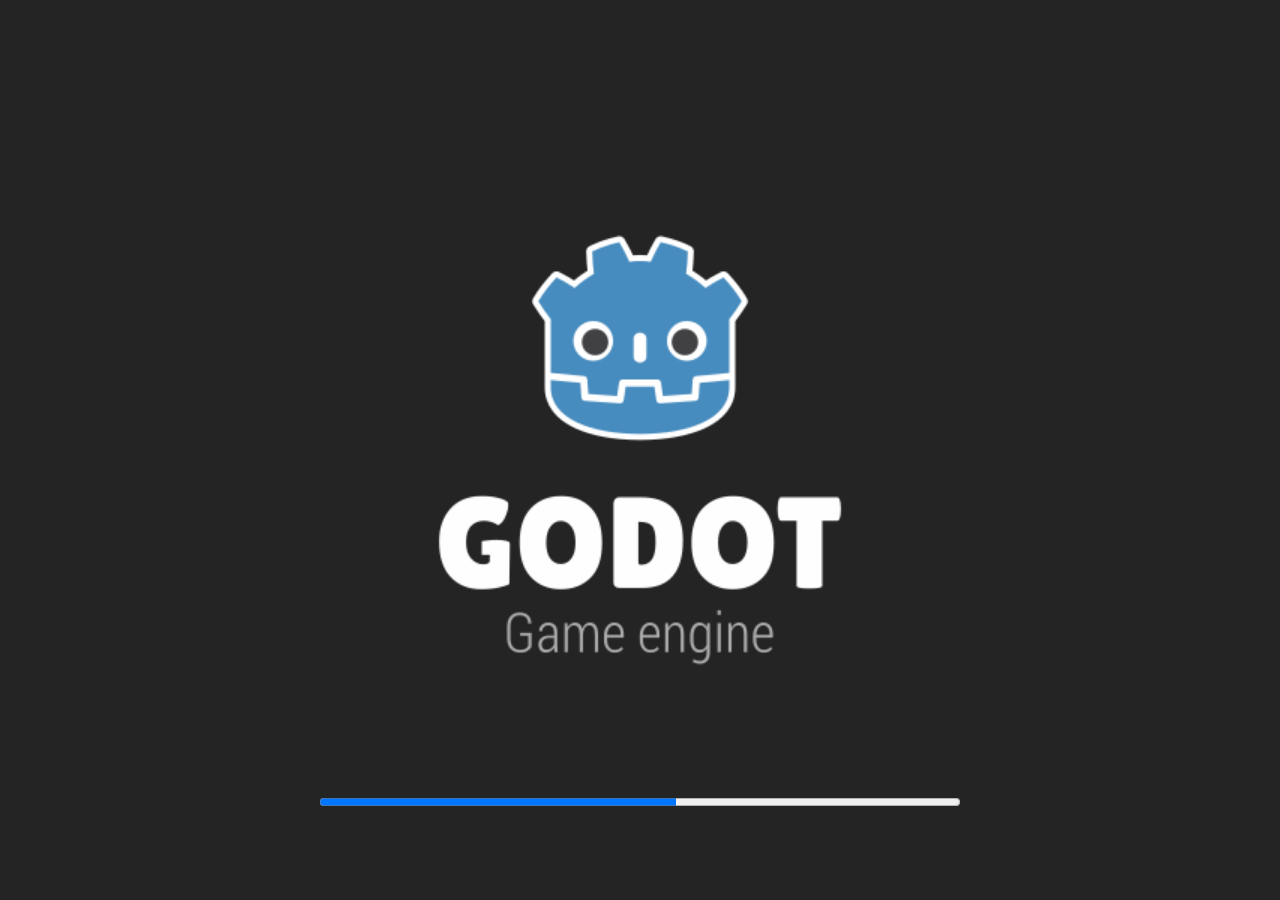
<file: g/index.html>
<!DOCTYPE html>
<html lang="en">
	<head>
		<meta charset="utf-8">
		<meta name="viewport" content="width=device-width, user-scalable=no, initial-scale=1.0">
		<title>Block Comprehension</title>
		<style>
html, body, #canvas {
	margin: 0;
	padding: 0;
	border: 0;
}

body {
	color: white;
	background-color: black;
	overflow: hidden;
	touch-action: none;
}

#canvas {
	display: block;
}

#canvas:focus {
	outline: none;
}

#status, #status-splash, #status-progress {
	position: absolute;
	left: 0;
	right: 0;
}

#status, #status-splash {
	top: 0;
	bottom: 0;
}

#status {
	background-color: #242424;
	display: flex;
	flex-direction: column;
	justify-content: center;
	align-items: center;
	visibility: hidden;
}

#status-splash {
	max-height: 100%;
	max-width: 100%;
	margin: auto;
}

#status-splash.show-image--false {
	display: none;
}

#status-splash.fullsize--true {
	height: 100%;
	width: 100%;
	object-fit: contain;
}

#status-splash.use-filter--false {
	image-rendering: pixelated;
}

#status-progress, #status-notice {
	display: none;
}

#status-progress {
	bottom: 10%;
	width: 50%;
	margin: 0 auto;
}

#status-notice {
	background-color: #5b3943;
	border-radius: 0.5rem;
	border: 1px solid #9b3943;
	color: #e0e0e0;
	font-family: 'Noto Sans', 'Droid Sans', Arial, sans-serif;
	line-height: 1.3;
	margin: 0 2rem;
	overflow: hidden;
	padding: 1rem;
	text-align: center;
	z-index: 1;
}
		</style>
		<link id="-gd-engine-icon" rel="icon" type="image/png" href="index.icon.png" />
<link rel="apple-touch-icon" href="index.apple-touch-icon.png"/>

	</head>
	<body>
		<canvas id="canvas">
			Your browser does not support the canvas tag.
		</canvas>

		<noscript>
			Your browser does not support JavaScript.
		</noscript>

		<div id="status">
			<img id="status-splash" class="show-image--true fullsize--true use-filter--true" src="index.png" alt="">
			<progress id="status-progress"></progress>
			<div id="status-notice"></div>
		</div>

		<script src="index.js"></script>
		<script>
const GODOT_CONFIG = {"args":[],"canvasResizePolicy":2,"ensureCrossOriginIsolationHeaders":true,"executable":"index","experimentalVK":false,"fileSizes":{"index.pck":2037728,"index.wasm":1625538},"focusCanvas":true,"gdextensionLibs":["block_comp.wasm"]};
const GODOT_THREADS_ENABLED = false;
const engine = new Engine(GODOT_CONFIG);

(function () {
	const statusOverlay = document.getElementById('status');
	const statusProgress = document.getElementById('status-progress');
	const statusNotice = document.getElementById('status-notice');

	let initializing = true;
	let statusMode = '';

	function setStatusMode(mode) {
		if (statusMode === mode || !initializing) {
			return;
		}
		if (mode === 'hidden') {
			statusOverlay.remove();
			initializing = false;
			return;
		}
		statusOverlay.style.visibility = 'visible';
		statusProgress.style.display = mode === 'progress' ? 'block' : 'none';
		statusNotice.style.display = mode === 'notice' ? 'block' : 'none';
		statusMode = mode;
	}

	function setStatusNotice(text) {
		while (statusNotice.lastChild) {
			statusNotice.removeChild(statusNotice.lastChild);
		}
		const lines = text.split('\n');
		lines.forEach((line) => {
			statusNotice.appendChild(document.createTextNode(line));
			statusNotice.appendChild(document.createElement('br'));
		});
	}

	function displayFailureNotice(err) {
		console.error(err);
		if (err instanceof Error) {
			setStatusNotice(err.message);
		} else if (typeof err === 'string') {
			setStatusNotice(err);
		} else {
			setStatusNotice('An unknown error occurred.');
		}
		setStatusMode('notice');
		initializing = false;
	}

	const missing = Engine.getMissingFeatures({
		threads: GODOT_THREADS_ENABLED,
	});

	if (missing.length !== 0) {
		if (GODOT_CONFIG['serviceWorker'] && GODOT_CONFIG['ensureCrossOriginIsolationHeaders'] && 'serviceWorker' in navigator) {
			let serviceWorkerRegistrationPromise;
			try {
				serviceWorkerRegistrationPromise = navigator.serviceWorker.getRegistration();
			} catch (err) {
				serviceWorkerRegistrationPromise = Promise.reject(new Error('Service worker registration failed.'));
			}
			// There's a chance that installing the service worker would fix the issue
			Promise.race([
				serviceWorkerRegistrationPromise.then((registration) => {
					if (registration != null) {
						return Promise.reject(new Error('Service worker already exists.'));
					}
					return registration;
				}).then(() => engine.installServiceWorker()),
				// For some reason, `getRegistration()` can stall
				new Promise((resolve) => {
					setTimeout(() => resolve(), 2000);
				}),
			]).then(() => {
				// Reload if there was no error.
				window.location.reload();
			}).catch((err) => {
				console.error('Error while registering service worker:', err);
			});
		} else {
			// Display the message as usual
			const missingMsg = 'Error\nThe following features required to run Godot projects on the Web are missing:\n';
			displayFailureNotice(missingMsg + missing.join('\n'));
		}
	} else {
		setStatusMode('progress');
		engine.startGame({
			'onProgress': function (current, total) {
				if (current > 0 && total > 0) {
					statusProgress.value = current;
					statusProgress.max = total;
				} else {
					statusProgress.removeAttribute('value');
					statusProgress.removeAttribute('max');
				}
			},
		}).then(() => {
			setStatusMode('hidden');
		}, displayFailureNotice);
	}
}());
		</script>
	</body>
</html>
</file>
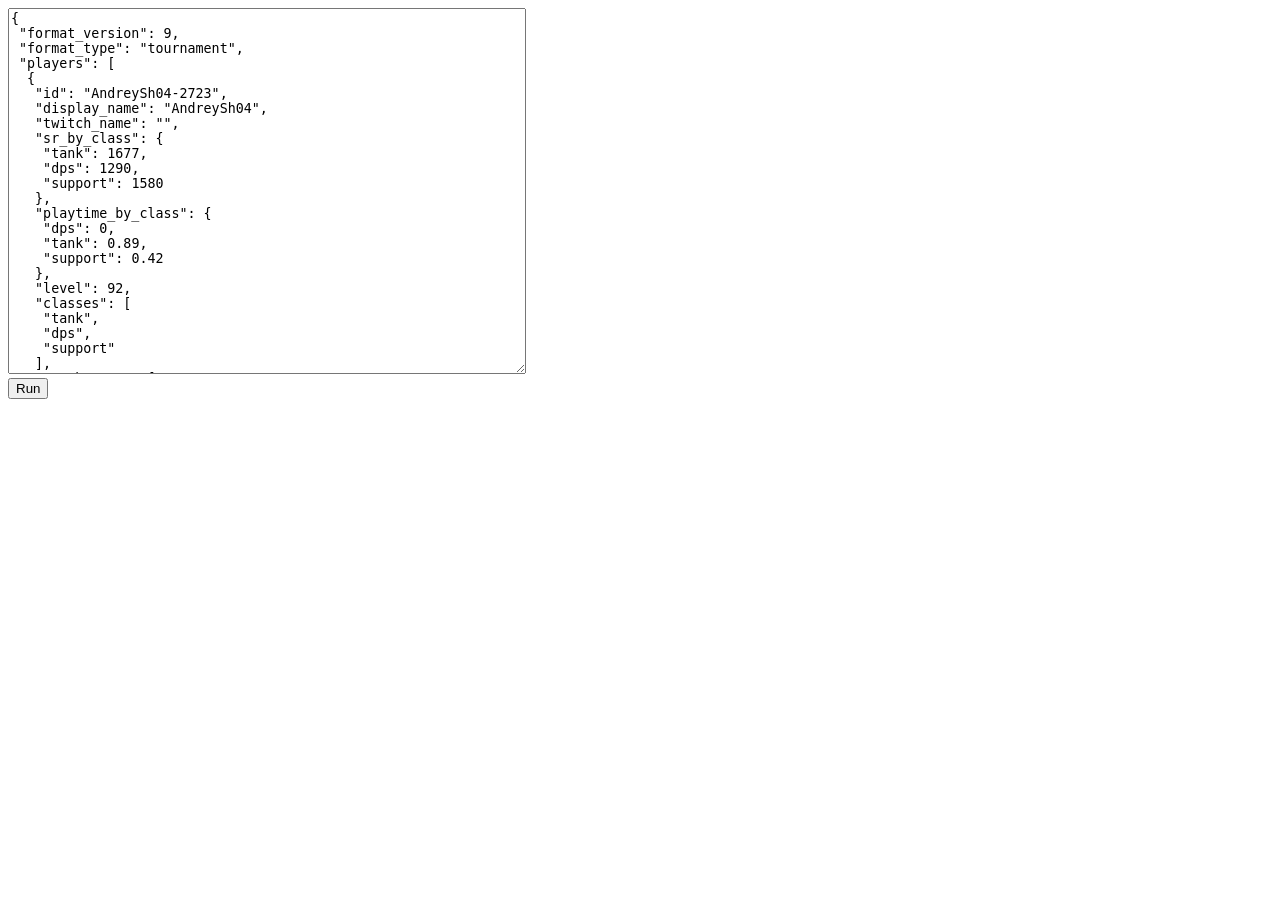
<file: ow/index.html>
<!doctype html>
<html lang="en">
<head>
    <meta charset="UTF-8">
    <meta http-equiv="X-UA-Compatible" content="ie=edge">
    <title>Balancer</title>
    <link rel="stylesheet" href="style.css"/>
</head>
<body>
<div><textarea style="width:40vw; height: 40vh" id="input">{
 "format_version": 9,
 "format_type": "tournament",
 "players": [
  {
   "id": "AndreySh04-2723",
   "display_name": "AndreySh04",
   "twitch_name": "",
   "sr_by_class": {
    "tank": 1677,
    "dps": 1290,
    "support": 1580
   },
   "playtime_by_class": {
    "dps": 0,
    "tank": 0.89,
    "support": 0.42
   },
   "level": 92,
   "classes": [
    "tank",
    "dps",
    "support"
   ],
   "top_heroes": [
    {
     "hero": "zarya",
     "playtime": 0.43
    },
    {
     "hero": "roadhog",
     "playtime": 0.21
    },
    {
     "hero": "mercy",
     "playtime": 0.18
    },
    {
     "hero": "ana",
     "playtime": 0.11
    }
   ],
   "last_updated": "2020-09-05T11:03:46.940Z",
   "captain": false,
   "private_profile": false,
   "order": 170,
   "se": true,
   "ce": true,
   "top_classes": []
  },
  {
   "id": "ZL0YW0LK-2133",
   "display_name": "ZL0YW0LK",
   "twitch_name": "",
   "sr_by_class": {
    "dps": 1711,
    "tank": 0,
    "support": 0
   },
   "playtime_by_class": {
    "tank": 0,
    "dps": 0,
    "support": 0
   },
   "level": 0,
   "classes": [
    "dps"
   ],
   "top_heroes": [],
   "last_updated": "1970-01-01T00:00:00.000Z",
   "captain": false,
   "private_profile": false,
   "order": 75,
   "se": true,
   "ce": true,
   "top_classes": []
  },
  {
   "id": "Djenteman-21217",
   "display_name": "Djenteman",
   "twitch_name": "",
   "sr_by_class": {
    "support": 1780,
    "tank": 1330,
    "dps": 0
   },
   "playtime_by_class": {
    "tank": 0,
    "dps": 0,
    "support": 0
   },
   "level": 0,
   "classes": [
    "support",
    "tank"
   ],
   "top_heroes": [],
   "last_updated": "1970-01-01T00:00:00.000Z",
   "captain": false,
   "private_profile": false,
   "order": 34,
   "se": true,
   "ce": true,
   "top_classes": []
  },
  {
   "id": "walkyrie-21825",
   "display_name": "walkyrie",
   "twitch_name": "",
   "sr_by_class": {
    "tank": 0,
    "dps": 0,
    "support": 1800
   },
   "playtime_by_class": {
    "tank": 0,
    "dps": 0,
    "support": 0
   },
   "level": 0,
   "classes": [
    "support"
   ],
   "top_heroes": [],
   "last_updated": "1970-01-01T00:00:00.000Z",
   "captain": false,
   "private_profile": false,
   "order": 115,
   "se": true,
   "ce": true,
   "top_classes": []
  },
  {
   "id": "Hendo-21647",
   "display_name": "Hendo",
   "twitch_name": "",
   "sr_by_class": {
    "support": 1860,
    "tank": 1999,
    "dps": 0
   },
   "playtime_by_class": {
    "dps": 6.97,
    "tank": 1.72,
    "support": 4.05
   },
   "level": 387,
   "classes": [
    "support",
    "tank"
   ],
   "top_heroes": [
    {
     "hero": "soldier76",
     "playtime": 3.57
    },
    {
     "hero": "reaper",
     "playtime": 1.55
    },
    {
     "hero": "moira",
     "playtime": 1.42
    },
    {
     "hero": "zenyatta",
     "playtime": 1.39
    }
   ],
   "last_updated": "2020-09-04T15:20:46.412Z",
   "captain": false,
   "private_profile": false,
   "order": 89,
   "se": true,
   "ce": true,
   "top_classes": []
  },
  {
   "id": "fyh-21892",
   "display_name": "fyh",
   "twitch_name": "",
   "sr_by_class": {
    "dps": 1890,
    "tank": 0,
    "support": 1760
   },
   "playtime_by_class": {
    "tank": 0,
    "dps": 0,
    "support": 0
   },
   "level": 0,
   "classes": [
    "dps",
    "support"
   ],
   "top_heroes": [],
   "last_updated": "1970-01-01T00:00:00.000Z",
   "captain": false,
   "private_profile": false,
   "order": 54,
   "se": true,
   "ce": true,
   "top_classes": []
  },
  {
   "id": "DPSMoira-2236",
   "display_name": "DPSMoira",
   "twitch_name": "",
   "sr_by_class": {
    "support": 1900,
    "tank": 2060,
    "dps": 0
   },
   "playtime_by_class": {
    "dps": 0.99,
    "tank": 0.93,
    "support": 1.05
   },
   "level": 88,
   "classes": [
    "support",
    "tank"
   ],
   "top_heroes": [
    {
     "hero": "ashe",
     "playtime": 0.42
    },
    {
     "hero": "ana",
     "playtime": 0.36
    },
    {
     "hero": "moira",
     "playtime": 0.32
    },
    {
     "hero": "zarya",
     "playtime": 0.31
    }
   ],
   "last_updated": "2020-09-04T22:35:15.702Z",
   "captain": false,
   "private_profile": false,
   "order": 133,
   "se": true,
   "ce": true,
   "top_classes": []
  },
  {
   "id": "qwerty-2509",
   "display_name": "qwerty",
   "twitch_name": "",
   "sr_by_class": {
    "dps": 1920,
    "tank": 2270,
    "support": 0
   },
   "playtime_by_class": {
    "dps": 4.95,
    "tank": 1.27,
    "support": 1.49
   },
   "level": 1088,
   "classes": [
    "dps",
    "tank"
   ],
   "top_heroes": [
    {
     "hero": "pharah",
     "playtime": 2.95
    },
    {
     "hero": "moira",
     "playtime": 1.47
    },
    {
     "hero": "orisa",
     "playtime": 0.72
    },
    {
     "hero": "bastion",
     "playtime": 0.72
    }
   ],
   "last_updated": "2020-09-03T13:54:33.501Z",
   "captain": false,
   "private_profile": false,
   "order": 27,
   "se": true,
   "ce": true,
   "top_classes": []
  },
  {
   "id": "eXEvi-2589",
   "display_name": "eXEvi",
   "twitch_name": "",
   "sr_by_class": {
    "support": 1940,
    "tank": 0,
    "dps": 0
   },
   "playtime_by_class": {
    "dps": 12.31,
    "tank": 4.87,
    "support": 5.71
   },
   "level": 310,
   "classes": [
    "support"
   ],
   "top_heroes": [
    {
     "hero": "moira",
     "playtime": 3.1
    },
    {
     "hero": "torbjorn",
     "playtime": 2.61
    },
    {
     "hero": "ashe",
     "playtime": 2.41
    },
    {
     "hero": "zarya",
     "playtime": 1.86
    }
   ],
   "last_updated": "2020-09-03T14:15:56.441Z",
   "captain": false,
   "private_profile": false,
   "order": 31,
   "se": true,
   "ce": true,
   "top_classes": []
  },
  {
   "id": "MrSpase-21321",
   "display_name": "MrSpase",
   "twitch_name": "",
   "sr_by_class": {
    "dps": 1970,
    "tank": 1950,
    "support": 2070
   },
   "playtime_by_class": {
    "dps": 4.37,
    "tank": 1.66,
    "support": 1.49
   },
   "level": 200,
   "classes": [
    "dps",
    "tank",
    "support"
   ],
   "top_heroes": [
    {
     "hero": "genji",
     "playtime": 1.22
    },
    {
     "hero": "ashe",
     "playtime": 0.59
    },
    {
     "hero": "ana",
     "playtime": 0.59
    },
    {
     "hero": "mccree",
     "playtime": 0.56
    }
   ],
   "last_updated": "2020-09-04T14:42:19.023Z",
   "captain": false,
   "private_profile": false,
   "order": 78,
   "se": true,
   "ce": true,
   "top_classes": []
  },
  {
   "id": "alicelynx-21445",
   "display_name": "alicelynx",
   "twitch_name": "",
   "sr_by_class": {
    "tank": 0,
    "dps": 0,
    "support": 1978
   },
   "playtime_by_class": {
    "dps": 2.37,
    "tank": 1.31,
    "support": 33.78
   },
   "level": 1320,
   "classes": [
    "support"
   ],
   "top_heroes": [
    {
     "hero": "ana",
     "playtime": 18.75
    },
    {
     "hero": "baptiste",
     "playtime": 5.48
    },
    {
     "hero": "mercy",
     "playtime": 3.03
    },
    {
     "hero": "zenyatta",
     "playtime": 2.66
    }
   ],
   "last_updated": "2020-09-04T23:12:15.223Z",
   "captain": false,
   "private_profile": false,
   "order": 152,
   "se": true,
   "ce": true,
   "top_classes": []
  },
  {
   "id": "lilamurasaki-2783",
   "display_name": "lilamurasaki",
   "twitch_name": "",
   "sr_by_class": {
    "support": 2021,
    "tank": 0,
    "dps": 0
   },
   "playtime_by_class": {
    "dps": 0,
    "tank": 0,
    "support": 0.56
   },
   "level": 65,
   "classes": [
    "support"
   ],
   "top_heroes": [
    {
     "hero": "ana",
     "playtime": 0.26
    },
    {
     "hero": "zenyatta",
     "playtime": 0.18
    },
    {
     "hero": "moira",
     "playtime": 0.12
    }
   ],
   "last_updated": "2020-09-04T13:48:45.515Z",
   "captain": false,
   "private_profile": false,
   "order": 62,
   "se": true,
   "ce": true,
   "top_classes": []
  },
  {
   "id": "Arawilds-2795",
   "display_name": "Arawilds",
   "twitch_name": "",
   "sr_by_class": {
    "tank": 2045,
    "support": 2030,
    "dps": 0
   },
   "playtime_by_class": {
    "dps": 0,
    "tank": 11.7,
    "support": 7.2
   },
   "level": 366,
   "classes": [
    "tank",
    "support"
   ],
   "top_heroes": [
    {
     "hero": "zarya",
     "playtime": 10.12
    },
    {
     "hero": "mercy",
     "playtime": 4.44
    },
    {
     "hero": "moira",
     "playtime": 2.5
    },
    {
     "hero": "reinhardt",
     "playtime": 1.24
    }
   ],
   "last_updated": "2020-09-04T15:32:07.738Z",
   "captain": false,
   "private_profile": false,
   "order": 94,
   "se": true,
   "ce": true,
   "top_classes": []
  },
  {
   "id": "eug-2513",
   "display_name": "eug",
   "twitch_name": "",
   "sr_by_class": {
    "support": 2050,
    "tank": 2502,
    "dps": 0
   },
   "playtime_by_class": {
    "dps": 5.12,
    "tank": 6.84,
    "support": 28.72
   },
   "level": 710,
   "classes": [
    "tank",
    "support"
   ],
   "top_heroes": [
    {
     "hero": "ana",
     "playtime": 20.66
    }
   ],
   "last_updated": "2020-09-04T20:06:44.382Z",
   "captain": false,
   "private_profile": false,
   "order": 111,
   "se": true,
   "ce": true,
   "top_classes": []
  },
  {
   "id": "ataringa-21441",
   "display_name": "ataringa",
   "twitch_name": "",
   "sr_by_class": {
    "support": 2088,
    "tank": 0,
    "dps": 0
   },
   "playtime_by_class": {
    "dps": 0,
    "tank": 0,
    "support": 0.97
   },
   "level": 1119,
   "classes": [
    "support"
   ],
   "top_heroes": [
    {
     "hero": "lucio",
     "playtime": 0.48
    },
    {
     "hero": "ana",
     "playtime": 0.29
    },
    {
     "hero": "mercy",
     "playtime": 0.16
    }
   ],
   "last_updated": "2020-09-04T22:52:18.988Z",
   "captain": false,
   "private_profile": false,
   "order": 140,
   "se": true,
   "ce": true,
   "top_classes": []
  },
  {
   "id": "Епшик-2736",
   "display_name": "Епшик",
   "twitch_name": "",
   "sr_by_class": {
    "tank": 2100,
    "dps": 1750,
    "support": 0
   },
   "playtime_by_class": {
    "dps": 10.9,
    "tank": 48.78,
    "support": 1.52
   },
   "level": 850,
   "classes": [
    "tank",
    "dps"
   ],
   "top_heroes": [
    {
     "hero": "reinhardt",
     "playtime": 20.1
    },
    {
     "hero": "zarya",
     "playtime": 13.42
    },
    {
     "hero": "orisa",
     "playtime": 5.36
    },
    {
     "hero": "winston",
     "playtime": 4.96
    }
   ],
   "last_updated": "2020-09-03T12:28:47.049Z",
   "captain": false,
   "private_profile": false,
   "order": 14,
   "se": true,
   "ce": true,
   "top_classes": []
  },
  {
   "id": "Furimdar-21302",
   "display_name": "Furimdar",
   "twitch_name": "",
   "sr_by_class": {
    "tank": 2144,
    "dps": 0,
    "support": 0
   },
   "playtime_by_class": {
    "dps": 0,
    "tank": 0.44,
    "support": 0
   },
   "level": 421,
   "classes": [
    "tank"
   ],
   "top_heroes": [
    {
     "hero": "zarya",
     "playtime": 0.23
    },
    {
     "hero": "roadhog",
     "playtime": 0.16
    },
    {
     "hero": "dva",
     "playtime": 0.05
    }
   ],
   "last_updated": "2020-09-04T22:46:09.507Z",
   "captain": false,
   "private_profile": false,
   "order": 139,
   "se": true,
   "ce": true,
   "top_classes": []
  },
  {
   "id": "SwitchOFF-21566",
   "display_name": "SwitchOFF",
   "twitch_name": "",
   "sr_by_class": {
    "support": 2160,
    "tank": 2250,
    "dps": 0
   },
   "playtime_by_class": {
    "dps": 0,
    "tank": 1.15,
    "support": 1.02
   },
   "level": 911,
   "classes": [
    "support",
    "tank"
   ],
   "top_heroes": [
    {
     "hero": "zarya",
     "playtime": 0.81
    },
    {
     "hero": "ana",
     "playtime": 0.57
    },
    {
     "hero": "lucio",
     "playtime": 0.2
    },
    {
     "hero": "zenyatta",
     "playtime": 0.16
    }
   ],
   "last_updated": "2020-09-04T15:13:14.533Z",
   "captain": false,
   "private_profile": false,
   "order": 87,
   "se": true,
   "ce": true,
   "top_classes": []
  },
  {
   "id": "B1ackMamba-2430",
   "display_name": "B1ackMamba",
   "twitch_name": "",
   "sr_by_class": {
    "tank": 0,
    "dps": 0,
    "support": 2200
   },
   "playtime_by_class": {
    "dps": 0.26,
    "tank": 0,
    "support": 0
   },
   "level": 1059,
   "classes": [
    "support"
   ],
   "top_heroes": [
    {
     "hero": "ashe",
     "playtime": 0.26
    }
   ],
   "last_updated": "2020-09-04T23:26:38.237Z",
   "captain": false,
   "private_profile": false,
   "order": 159,
   "se": true,
   "ce": true,
   "top_classes": []
  },
  {
   "id": "IsMyLovE-2724",
   "display_name": "IsMyLovE",
   "twitch_name": "",
   "sr_by_class": {
    "tank": 2222,
    "dps": 0,
    "support": 0
   },
   "playtime_by_class": {
    "dps": 0,
    "tank": 0.81,
    "support": 1.21
   },
   "level": 1363,
   "classes": [
    "tank"
   ],
   "top_heroes": [
    {
     "hero": "mercy",
     "playtime": 0.85
    },
    {
     "hero": "zarya",
     "playtime": 0.81
    },
    {
     "hero": "moira",
     "playtime": 0.24
    },
    {
     "hero": "zenyatta",
     "playtime": 0.1
    }
   ],
   "last_updated": "2020-09-04T20:43:14.641Z",
   "captain": false,
   "private_profile": false,
   "order": 117,
   "se": true,
   "ce": true,
   "top_classes": []
  },
  {
   "id": "Medic-21553",
   "display_name": "Medic",
   "twitch_name": "",
   "sr_by_class": {
    "dps": 2250,
    "tank": 2300,
    "support": 0
   },
   "playtime_by_class": {
    "dps": 1.3,
    "tank": 1.35,
    "support": 1.16
   },
   "level": 916,
   "classes": [
    "dps",
    "tank"
   ],
   "top_heroes": [
    {
     "hero": "zarya",
     "playtime": 0.83
    },
    {
     "hero": "doomfist",
     "playtime": 0.57
    },
    {
     "hero": "pharah",
     "playtime": 0.53
    },
    {
     "hero": "baptiste",
     "playtime": 0.38
    }
   ],
   "last_updated": "2020-09-04T22:44:38.633Z",
   "captain": false,
   "private_profile": false,
   "order": 138,
   "se": true,
   "ce": true,
   "top_classes": []
  },
  {
   "id": "ALVAREZ-2349",
   "display_name": "ALVAREZ",
   "twitch_name": "",
   "sr_by_class": {
    "tank": 2255,
    "dps": 0,
    "support": 0
   },
   "playtime_by_class": {
    "dps": 11.56,
    "tank": 11.68,
    "support": 0
   },
   "level": 1022,
   "classes": [
    "tank"
   ],
   "top_heroes": [
    {
     "hero": "roadhog",
     "playtime": 4.28
    },
    {
     "hero": "zarya",
     "playtime": 4.19
    },
    {
     "hero": "soldier76",
     "playtime": 3.98
    },
    {
     "hero": "hanzo",
     "playtime": 3.51
    }
   ],
   "last_updated": "2020-09-04T13:46:33.276Z",
   "captain": false,
   "private_profile": false,
   "order": 61,
   "se": true,
   "ce": true,
   "top_classes": []
  },
  {
   "id": "Dikerik-2659",
   "display_name": "Dikerik",
   "twitch_name": "",
   "sr_by_class": {
    "tank": 2279,
    "dps": 0,
    "support": 0
   },
   "playtime_by_class": {
    "dps": 0,
    "tank": 1.18,
    "support": 0
   },
   "level": 1727,
   "classes": [
    "tank"
   ],
   "top_heroes": [
    {
     "hero": "roadhog",
     "playtime": 1.14
    }
   ],
   "last_updated": "2020-09-04T21:55:39.830Z",
   "captain": false,
   "private_profile": false,
   "order": 123,
   "se": true,
   "ce": true,
   "top_classes": []
  },
  {
   "id": "AnnaDit-2617",
   "display_name": "AnnaDit",
   "twitch_name": "",
   "sr_by_class": {
    "tank": 2300,
    "dps": 2150,
    "support": 2000
   },
   "playtime_by_class": {
    "tank": 0,
    "dps": 0,
    "support": 0
   },
   "level": 0,
   "classes": [
    "tank",
    "dps",
    "support"
   ],
   "top_heroes": [],
   "last_updated": "1970-01-01T00:00:00.000Z",
   "captain": false,
   "private_profile": false,
   "order": 28,
   "se": true,
   "ce": true,
   "top_classes": []
  },
  {
   "id": "KerelStorm-2382",
   "display_name": "KerelStorm",
   "twitch_name": "",
   "sr_by_class": {
    "tank": 2300,
    "dps": 2150,
    "support": 0
   },
   "playtime_by_class": {
    "dps": 5.09,
    "tank": 1.32,
    "support": 1.9
   },
   "level": 877,
   "classes": [
    "tank",
    "dps"
   ],
   "top_heroes": [
    {
     "hero": "ashe",
     "playtime": 1.53
    },
    {
     "hero": "pharah",
     "playtime": 1.09
    },
    {
     "hero": "ana",
     "playtime": 0.84
    },
    {
     "hero": "sombra",
     "playtime": 0.53
    }
   ],
   "last_updated": "2020-09-04T15:48:59.273Z",
   "captain": false,
   "private_profile": false,
   "order": 97,
   "se": true,
   "ce": true,
   "top_classes": []
  },
  {
   "id": "Snofa-21982",
   "display_name": "Snofa",
   "twitch_name": "",
   "sr_by_class": {
    "support": 2300,
    "tank": 2400,
    "dps": 2420
   },
   "playtime_by_class": {
    "dps": 0,
    "tank": 0.64,
    "support": 0.25
   },
   "level": 1118,
   "classes": [
    "support",
    "tank",
    "dps"
   ],
   "top_heroes": [
    {
     "hero": "ana",
     "playtime": 0.21
    },
    {
     "hero": "roadhog",
     "playtime": 0.21
    },
    {
     "hero": "zarya",
     "playtime": 0.19
    },
    {
     "hero": "reinhardt",
     "playtime": 0.18
    }
   ],
   "last_updated": "2020-09-05T11:32:45.015Z",
   "captain": false,
   "private_profile": false,
   "order": 175,
   "se": true,
   "ce": true,
   "top_classes": []
  },
  {
   "id": "Aenyeweddien-21419",
   "display_name": "Aenyeweddien",
   "twitch_name": "",
   "sr_by_class": {
    "tank": 0,
    "dps": 2344,
    "support": 0
   },
   "playtime_by_class": {
    "tank": 0,
    "dps": 0,
    "support": 0
   },
   "level": 0,
   "classes": [
    "dps"
   ],
   "top_heroes": [],
   "last_updated": "1970-01-01T00:00:00.000Z",
   "captain": false,
   "private_profile": false,
   "order": 119,
   "se": true,
   "ce": true,
   "top_classes": []
  },
  {
   "id": "lemonylight7-2785",
   "display_name": "lemonylight7",
   "twitch_name": "",
   "sr_by_class": {
    "support": 2350,
    "tank": 2160,
    "dps": 0
   },
   "playtime_by_class": {
    "dps": 15.11,
    "tank": 8.87,
    "support": 27.45
   },
   "level": 69,
   "classes": [
    "support",
    "tank"
   ],
   "top_heroes": [
    {
     "hero": "moira",
     "playtime": 10.91
    },
    {
     "hero": "mercy",
     "playtime": 6.57
    },
    {
     "hero": "sigma",
     "playtime": 6.23
    },
    {
     "hero": "ashe",
     "playtime": 5.64
    }
   ],
   "last_updated": "2020-09-02T12:30:43.335Z",
   "captain": false,
   "private_profile": false,
   "order": 5,
   "se": true,
   "ce": true,
   "top_classes": []
  },
  {
   "id": "hiegirsis-2198",
   "display_name": "hiegirsis",
   "twitch_name": "",
   "sr_by_class": {
    "tank": 2350,
    "dps": 1870,
    "support": 0
   },
   "playtime_by_class": {
    "dps": 27.26,
    "tank": 25.91,
    "support": 2.55
   },
   "level": 336,
   "classes": [
    "tank",
    "dps"
   ],
   "top_heroes": [
    {
     "hero": "sigma",
     "playtime": 12.28
    },
    {
     "hero": "ashe",
     "playtime": 7.15
    },
    {
     "hero": "zarya",
     "playtime": 6.7
    },
    {
     "hero": "pharah",
     "playtime": 3.74
    }
   ],
   "last_updated": "2020-09-03T13:06:31.369Z",
   "captain": false,
   "private_profile": false,
   "order": 20,
   "se": true,
   "ce": true,
   "top_classes": []
  },
  {
   "id": "tia-22266",
   "display_name": "tia",
   "twitch_name": "",
   "sr_by_class": {
    "support": 2350,
    "tank": 0,
    "dps": 0
   },
   "playtime_by_class": {
    "dps": 0.23,
    "tank": 1.76,
    "support": 9
   },
   "level": 1470,
   "classes": [
    "support"
   ],
   "top_heroes": [
    {
     "hero": "mercy",
     "playtime": 4.7
    },
    {
     "hero": "ana",
     "playtime": 2.59
    },
    {
     "hero": "zarya",
     "playtime": 0.9
    },
    {
     "hero": "moira",
     "playtime": 0.69
    }
   ],
   "last_updated": "2020-09-04T20:12:50.264Z",
   "captain": false,
   "private_profile": false,
   "order": 113,
   "se": true,
   "ce": true,
   "top_classes": []
  },
  {
   "id": "Zaziel-21179",
   "display_name": "Zaziel",
   "twitch_name": "",
   "sr_by_class": {
    "support": 2359,
    "tank": 0,
    "dps": 2065
   },
   "playtime_by_class": {
    "dps": 0.82,
    "tank": 0.42,
    "support": 0
   },
   "level": 523,
   "classes": [
    "support",
    "dps"
   ],
   "top_heroes": [
    {
     "hero": "ashe",
     "playtime": 0.81
    },
    {
     "hero": "wrecking_ball",
     "playtime": 0.33
    }
   ],
   "last_updated": "2020-09-04T23:27:18.247Z",
   "captain": false,
   "private_profile": false,
   "order": 160,
   "se": true,
   "ce": true,
   "top_classes": []
  },
  {
   "id": "Geksana-2637",
   "display_name": "Geksana",
   "twitch_name": "",
   "sr_by_class": {
    "support": 2364,
    "tank": 0,
    "dps": 0
   },
   "playtime_by_class": {
    "tank": 0,
    "dps": 0,
    "support": 0
   },
   "level": 0,
   "classes": [
    "support"
   ],
   "top_heroes": [],
   "last_updated": "1970-01-01T00:00:00.000Z",
   "captain": false,
   "private_profile": false,
   "order": 53,
   "se": true,
   "ce": true,
   "top_classes": []
  },
  {
   "id": "Artign-2341",
   "display_name": "Artign",
   "twitch_name": "",
   "sr_by_class": {
    "tank": 2370,
    "support": 2400,
    "dps": 0
   },
   "playtime_by_class": {
    "dps": 0.89,
    "tank": 1.46,
    "support": 0.68
   },
   "level": 801,
   "classes": [
    "tank",
    "support"
   ],
   "top_heroes": [
    {
     "hero": "zarya",
     "playtime": 0.82
    },
    {
     "hero": "moira",
     "playtime": 0.43
    },
    {
     "hero": "reaper",
     "playtime": 0.38
    },
    {
     "hero": "reinhardt",
     "playtime": 0.29
    }
   ],
   "last_updated": "2020-09-04T14:09:45.239Z",
   "captain": false,
   "private_profile": false,
   "order": 73,
   "se": true,
   "ce": true,
   "top_classes": []
  },
  {
   "id": "Ternovnik-21623",
   "display_name": "Ternovnik",
   "twitch_name": "",
   "sr_by_class": {
    "support": 2377,
    "tank": 2065,
    "dps": 0
   },
   "playtime_by_class": {
    "dps": 0,
    "tank": 0.78,
    "support": 0.95
   },
   "level": 86,
   "classes": [
    "support",
    "tank"
   ],
   "top_heroes": [
    {
     "hero": "ana",
     "playtime": 0.5
    },
    {
     "hero": "zarya",
     "playtime": 0.41
    },
    {
     "hero": "mercy",
     "playtime": 0.36
    },
    {
     "hero": "roadhog",
     "playtime": 0.27
    }
   ],
   "last_updated": "2020-09-04T23:00:53.267Z",
   "captain": false,
   "private_profile": false,
   "order": 145,
   "se": true,
   "ce": true,
   "top_classes": []
  },
  {
   "id": "Mishail-21762",
   "display_name": "Mishail",
   "twitch_name": "",
   "sr_by_class": {
    "tank": 2400,
    "dps": 2200,
    "support": 2444
   },
   "playtime_by_class": {
    "dps": 19.87,
    "tank": 1.44,
    "support": 2.85
   },
   "level": 781,
   "classes": [
    "tank",
    "dps",
    "support"
   ],
   "top_heroes": [
    {
     "hero": "mccree",
     "playtime": 8.44
    },
    {
     "hero": "ashe",
     "playtime": 7.53
    },
    {
     "hero": "soldier76",
     "playtime": 3.26
    },
    {
     "hero": "brigitte",
     "playtime": 2.49
    }
   ],
   "last_updated": "2020-09-04T22:59:08.855Z",
   "captain": false,
   "private_profile": false,
   "order": 144,
   "se": true,
   "ce": true,
   "top_classes": []
  },
  {
   "id": "Scene-21517",
   "display_name": "Scene",
   "twitch_name": "",
   "sr_by_class": {
    "tank": 2400,
    "dps": 0,
    "support": 0
   },
   "playtime_by_class": {
    "dps": 0.84,
    "tank": 34.44,
    "support": 1.13
   },
   "level": 801,
   "classes": [
    "tank"
   ],
   "top_heroes": [
    {
     "hero": "zarya",
     "playtime": 17.34
    },
    {
     "hero": "dva",
     "playtime": 15.17
    }
   ],
   "last_updated": "2020-09-04T00:16:50.416Z",
   "captain": false,
   "private_profile": false,
   "order": 41,
   "se": true,
   "ce": true,
   "top_classes": []
  },
  {
   "id": "dlurtys-2455",
   "display_name": "dlurtys",
   "twitch_name": "",
   "sr_by_class": {
    "support": 2420,
    "tank": 2350,
    "dps": 0
   },
   "playtime_by_class": {
    "dps": 0,
    "tank": 0,
    "support": 0.24
   },
   "level": 438,
   "classes": [
    "support",
    "tank"
   ],
   "top_heroes": [
    {
     "hero": "ana",
     "playtime": 0.24
    }
   ],
   "last_updated": "2020-09-04T19:59:08.761Z",
   "captain": false,
   "private_profile": false,
   "order": 109,
   "se": true,
   "ce": true,
   "top_classes": []
  },
  {
   "id": "Soter-22797",
   "display_name": "Soter",
   "twitch_name": "",
   "sr_by_class": {
    "dps": 2420,
    "tank": 2620,
    "support": 0
   },
   "playtime_by_class": {
    "dps": 3.26,
    "tank": 2.56,
    "support": 1.43
   },
   "level": 1077,
   "classes": [
    "dps",
    "tank"
   ],
   "top_heroes": [
    {
     "hero": "ashe",
     "playtime": 1.03
    },
    {
     "hero": "reinhardt",
     "playtime": 1.01
    },
    {
     "hero": "reaper",
     "playtime": 0.73
    },
    {
     "hero": "junkrat",
     "playtime": 0.62
    }
   ],
   "last_updated": "2020-09-03T13:00:40.085Z",
   "captain": false,
   "private_profile": false,
   "order": 19,
   "se": true,
   "ce": true,
   "top_classes": []
  },
  {
   "id": "JUSTJ-21122",
   "display_name": "JUSTJ",
   "twitch_name": "",
   "sr_by_class": {
    "support": 2421,
    "dps": 0,
    "tank": 0
   },
   "playtime_by_class": {
    "dps": 0,
    "tank": 0,
    "support": 0.44
   },
   "level": 10,
   "classes": [
    "support"
   ],
   "top_heroes": [
    {
     "hero": "ana",
     "playtime": 0.35
    },
    {
     "hero": "mercy",
     "playtime": 0.09
    }
   ],
   "last_updated": "2020-09-04T22:54:19.856Z",
   "captain": false,
   "private_profile": false,
   "order": 141,
   "se": true,
   "ce": true,
   "top_classes": []
  },
  {
   "id": "Naofumi-21626",
   "display_name": "Naofumi",
   "twitch_name": "",
   "sr_by_class": {
    "support": 2430,
    "tank": 2100,
    "dps": 0
   },
   "playtime_by_class": {
    "dps": 0,
    "tank": 0.22,
    "support": 1.01
   },
   "level": 267,
   "classes": [
    "support",
    "tank"
   ],
   "top_heroes": [
    {
     "hero": "ana",
     "playtime": 0.97
    }
   ],
   "last_updated": "2020-09-05T10:59:27.680Z",
   "captain": false,
   "private_profile": false,
   "order": 169,
   "se": true,
   "ce": true,
   "top_classes": []
  },
  {
   "id": "nbslab-2598",
   "display_name": "nbslab",
   "twitch_name": "",
   "sr_by_class": {
    "tank": 0,
    "dps": 2440,
    "support": 0
   },
   "playtime_by_class": {
    "dps": 23,
    "tank": 7.87,
    "support": 10.21
   },
   "level": 336,
   "classes": [
    "dps"
   ],
   "top_heroes": [
    {
     "hero": "ashe",
     "playtime": 8.31
    },
    {
     "hero": "ana",
     "playtime": 3.69
    },
    {
     "hero": "soldier76",
     "playtime": 2.51
    },
    {
     "hero": "hanzo",
     "playtime": 2.47
    }
   ],
   "last_updated": "2020-09-03T14:44:24.181Z",
   "captain": false,
   "private_profile": false,
   "order": 33,
   "se": true,
   "ce": true,
   "top_classes": []
  },
  {
   "id": "Baida-21855",
   "display_name": "Baida",
   "twitch_name": "",
   "sr_by_class": {
    "tank": 2450,
    "dps": 0,
    "support": 0
   },
   "playtime_by_class": {
    "dps": 0.12,
    "tank": 1.22,
    "support": 0.28
   },
   "level": 415,
   "classes": [
    "tank"
   ],
   "top_heroes": [
    {
     "hero": "zarya",
     "playtime": 0.75
    },
    {
     "hero": "wrecking_ball",
     "playtime": 0.39
    },
    {
     "hero": "zenyatta",
     "playtime": 0.18
    },
    {
     "hero": "hanzo",
     "playtime": 0.12
    }
   ],
   "last_updated": "2020-09-04T16:07:26.643Z",
   "captain": false,
   "private_profile": false,
   "order": 101,
   "se": true,
   "ce": true,
   "top_classes": []
  },
  {
   "id": "Cherry-22701",
   "display_name": "Cherry",
   "twitch_name": "",
   "sr_by_class": {
    "tank": 0,
    "dps": 0,
    "support": 2450
   },
   "playtime_by_class": {
    "dps": 2.76,
    "tank": 3.09,
    "support": 1.81
   },
   "level": 321,
   "classes": [
    "support"
   ],
   "top_heroes": [
    {
     "hero": "zarya",
     "playtime": 1.84
    },
    {
     "hero": "moira",
     "playtime": 1.44
    },
    {
     "hero": "sigma",
     "playtime": 0.85
    },
    {
     "hero": "torbjorn",
     "playtime": 0.55
    }
   ],
   "last_updated": "2020-09-02T12:47:00.252Z",
   "captain": false,
   "private_profile": false,
   "order": 7,
   "se": true,
   "ce": true,
   "top_classes": []
  },
  {
   "id": "MiniMe-2864",
   "display_name": "MiniMe",
   "twitch_name": "",
   "sr_by_class": {
    "tank": 0,
    "dps": 0,
    "support": 2471
   },
   "playtime_by_class": {
    "dps": 1.14,
    "tank": 0,
    "support": 6.3
   },
   "level": 943,
   "classes": [
    "support"
   ],
   "top_heroes": [
    {
     "hero": "mercy",
     "playtime": 2.82
    },
    {
     "hero": "ana",
     "playtime": 2.07
    },
    {
     "hero": "moira",
     "playtime": 1.16
    },
    {
     "hero": "torbjorn",
     "playtime": 0.32
    }
   ],
   "last_updated": "2020-09-04T13:30:32.731Z",
   "captain": false,
   "private_profile": false,
   "order": 57,
   "se": true,
   "ce": true,
   "top_classes": []
  },
  {
   "id": "Demis-2138",
   "display_name": "Demis",
   "twitch_name": "",
   "sr_by_class": {
    "support": 2477,
    "tank": 2115,
    "dps": 0
   },
   "playtime_by_class": {
    "dps": 1.83,
    "tank": 5.79,
    "support": 10.45
   },
   "level": 99,
   "classes": [
    "support",
    "tank"
   ],
   "top_heroes": [
    {
     "hero": "moira",
     "playtime": 5.96
    },
    {
     "hero": "reinhardt",
     "playtime": 2.86
    },
    {
     "hero": "mercy",
     "playtime": 2.57
    },
    {
     "hero": "ana",
     "playtime": 1.01
    }
   ],
   "last_updated": "2020-09-05T13:23:36.092Z",
   "captain": false,
   "private_profile": false,
   "order": 182,
   "se": true,
   "ce": true,
   "top_classes": []
  },
  {
   "id": "Pazzle-21707",
   "display_name": "Pazzle",
   "twitch_name": "",
   "sr_by_class": {
    "tank": 2487,
    "dps": 2100,
    "support": 0
   },
   "playtime_by_class": {
    "dps": 0,
    "tank": 1.2,
    "support": 0
   },
   "level": 13,
   "classes": [
    "tank",
    "dps"
   ],
   "top_heroes": [
    {
     "hero": "reinhardt",
     "playtime": 0.82
    },
    {
     "hero": "sigma",
     "playtime": 0.24
    },
    {
     "hero": "orisa",
     "playtime": 0.09
    },
    {
     "hero": "roadhog",
     "playtime": 0.04
    }
   ],
   "last_updated": "2020-09-04T13:00:57.139Z",
   "captain": false,
   "private_profile": false,
   "order": 46,
   "se": true,
   "ce": true,
   "top_classes": []
  },
  {
   "id": "Lizard-21839",
   "display_name": "Lizard",
   "twitch_name": "",
   "sr_by_class": {
    "tank": 2522,
    "dps": 0,
    "support": 0
   },
   "playtime_by_class": {
    "dps": 0,
    "tank": 1.84,
    "support": 0
   },
   "level": 1038,
   "classes": [
    "tank"
   ],
   "top_heroes": [
    {
     "hero": "zarya",
     "playtime": 1.34
    }
   ],
   "last_updated": "2020-09-04T22:31:32.372Z",
   "captain": false,
   "private_profile": false,
   "order": 132,
   "se": true,
   "ce": true,
   "top_classes": []
  },
  {
   "id": "ShadowBran-2488",
   "display_name": "ShadowBran",
   "twitch_name": "",
   "sr_by_class": {
    "support": 2530,
    "tank": 2380,
    "dps": 0
   },
   "playtime_by_class": {
    "dps": 0.34,
    "tank": 0,
    "support": 0
   },
   "level": 1588,
   "classes": [
    "support",
    "tank"
   ],
   "top_heroes": [
    {
     "hero": "junkrat",
     "playtime": 0.26
    }
   ],
   "last_updated": "2020-09-04T15:01:11.968Z",
   "captain": false,
   "private_profile": false,
   "order": 84,
   "se": true,
   "ce": true,
   "top_classes": []
  },
  {
   "id": "Shiyoku-2662",
   "display_name": "Shiyoku",
   "twitch_name": "",
   "sr_by_class": {
    "support": 2534,
    "tank": 2267,
    "dps": 0
   },
   "playtime_by_class": {
    "dps": 2.02,
    "tank": 5.5,
    "support": 8.86
   },
   "level": 919,
   "classes": [
    "support",
    "tank"
   ],
   "top_heroes": [
    {
     "hero": "mercy",
     "playtime": 3.42
    },
    {
     "hero": "moira",
     "playtime": 2.37
    },
    {
     "hero": "dva",
     "playtime": 2.08
    },
    {
     "hero": "baptiste",
     "playtime": 1.45
    }
   ],
   "last_updated": "2020-09-04T13:24:30.952Z",
   "captain": false,
   "private_profile": false,
   "order": 55,
   "se": true,
   "ce": true,
   "top_classes": []
  },
  {
   "id": "PuPsik-21628",
   "display_name": "PuPsik",
   "twitch_name": "",
   "sr_by_class": {
    "support": 2535,
    "tank": 0,
    "dps": 0
   },
   "playtime_by_class": {
    "dps": 1.12,
    "tank": 0.98,
    "support": 24.87
   },
   "level": 232,
   "classes": [
    "support"
   ],
   "top_heroes": [
    {
     "hero": "mercy",
     "playtime": 13.81
    },
    {
     "hero": "ana",
     "playtime": 5.34
    },
    {
     "hero": "moira",
     "playtime": 5.05
    }
   ],
   "last_updated": "2020-09-02T12:56:36.756Z",
   "captain": false,
   "private_profile": false,
   "order": 9,
   "se": true,
   "ce": true,
   "top_classes": []
  },
  {
   "id": "CandyCandy-21806",
   "display_name": "CandyCandy",
   "twitch_name": "",
   "sr_by_class": {
    "tank": 0,
    "dps": 0,
    "support": 2550
   },
   "playtime_by_class": {
    "dps": 0,
    "tank": 1.71,
    "support": 22.33
   },
   "level": 83,
   "classes": [
    "support"
   ],
   "top_heroes": [
    {
     "hero": "mercy",
     "playtime": 13.25
    },
    {
     "hero": "moira",
     "playtime": 6.57
    }
   ],
   "last_updated": "2020-09-04T20:08:40.140Z",
   "captain": false,
   "private_profile": false,
   "order": 112,
   "se": true,
   "ce": true,
   "top_classes": []
  },
  {
   "id": "alisaking-2732",
   "display_name": "alisaking",
   "twitch_name": "",
   "sr_by_class": {
    "dps": 2565,
    "support": 2960,
    "tank": 0
   },
   "playtime_by_class": {
    "dps": 0.8,
    "tank": 0,
    "support": 0
   },
   "level": 1165,
   "classes": [
    "dps",
    "support"
   ],
   "top_heroes": [
    {
     "hero": "mccree",
     "playtime": 0.16
    },
    {
     "hero": "widowmaker",
     "playtime": 0.15
    },
    {
     "hero": "echo",
     "playtime": 0.13
    },
    {
     "hero": "ashe",
     "playtime": 0.12
    }
   ],
   "last_updated": "2020-09-04T15:04:22.445Z",
   "captain": false,
   "private_profile": false,
   "order": 86,
   "se": true,
   "ce": true,
   "top_classes": []
  },
  {
   "id": "Koneko-22561",
   "display_name": "Koneko",
   "twitch_name": "",
   "sr_by_class": {
    "tank": 0,
    "dps": 0,
    "support": 2576
   },
   "playtime_by_class": {
    "dps": 0,
    "tank": 0,
    "support": 0.19
   },
   "level": 972,
   "classes": [
    "support"
   ],
   "top_heroes": [
    {
     "hero": "mercy",
     "playtime": 0.19
    }
   ],
   "last_updated": "2020-09-04T23:06:12.962Z",
   "captain": false,
   "private_profile": false,
   "order": 148,
   "se": true,
   "ce": true,
   "top_classes": []
  },
  {
   "id": "Honoka-21889",
   "display_name": "Honoka",
   "twitch_name": "",
   "sr_by_class": {
    "support": 2600,
    "dps": 2380,
    "tank": 0
   },
   "playtime_by_class": {
    "dps": 6.8,
    "tank": 3.98,
    "support": 64.27
   },
   "level": 939,
   "classes": [
    "support",
    "dps"
   ],
   "top_heroes": [
    {
     "hero": "ana",
     "playtime": 37.45
    },
    {
     "hero": "mercy",
     "playtime": 15.11
    },
    {
     "hero": "moira",
     "playtime": 4.85
    },
    {
     "hero": "ashe",
     "playtime": 3.44
    }
   ],
   "last_updated": "2020-09-03T13:32:38.588Z",
   "captain": false,
   "private_profile": false,
   "order": 25,
   "se": true,
   "ce": true,
   "top_classes": []
  },
  {
   "id": "zubermann-2460",
   "display_name": "zubermann",
   "twitch_name": "",
   "sr_by_class": {
    "support": 2600,
    "tank": 2520,
    "dps": 0
   },
   "playtime_by_class": {
    "dps": 5.22,
    "tank": 65.01,
    "support": 27.9
   },
   "level": 166,
   "classes": [
    "support",
    "tank"
   ],
   "top_heroes": [
    {
     "hero": "ana",
     "playtime": 15.82
    },
    {
     "hero": "zarya",
     "playtime": 14.38
    },
    {
     "hero": "roadhog",
     "playtime": 11.25
    },
    {
     "hero": "reinhardt",
     "playtime": 10.74
    }
   ],
   "last_updated": "2020-09-03T13:24:41.718Z",
   "captain": false,
   "private_profile": false,
   "order": 24,
   "se": true,
   "ce": true,
   "top_classes": []
  },
  {
   "id": "Fluffypaws-21393",
   "display_name": "Fluffypaws",
   "twitch_name": "",
   "sr_by_class": {
    "support": 2600,
    "dps": 2750,
    "tank": 0
   },
   "playtime_by_class": {
    "dps": 0,
    "tank": 0,
    "support": 1.11
   },
   "level": 50,
   "classes": [
    "support",
    "dps"
   ],
   "top_heroes": [
    {
     "hero": "ana",
     "playtime": 0.65
    },
    {
     "hero": "zenyatta",
     "playtime": 0.45
    }
   ],
   "last_updated": "2020-09-05T10:47:53.302Z",
   "captain": false,
   "private_profile": false,
   "order": 168,
   "se": true,
   "ce": true,
   "top_classes": []
  },
  {
   "id": "ChB-21715",
   "display_name": "ChB",
   "twitch_name": "",
   "sr_by_class": {
    "dps": 2600,
    "tank": 0,
    "support": 0
   },
   "playtime_by_class": {
    "dps": 46.01,
    "tank": 2.67,
    "support": 1
   },
   "level": 883,
   "classes": [
    "dps"
   ],
   "top_heroes": [
    {
     "hero": "genji",
     "playtime": 28.57
    }
   ],
   "last_updated": "2020-09-04T13:50:21.288Z",
   "captain": false,
   "private_profile": false,
   "order": 63,
   "se": true,
   "ce": true,
   "top_classes": []
  },
  {
   "id": "Askhay-21648",
   "display_name": "Askhay",
   "twitch_name": "",
   "sr_by_class": {
    "tank": 0,
    "dps": 2600,
    "support": 0
   },
   "playtime_by_class": {
    "tank": 0,
    "dps": 0,
    "support": 0
   },
   "level": 0,
   "classes": [
    "dps"
   ],
   "top_heroes": [],
   "last_updated": "1970-01-01T00:00:00.000Z",
   "captain": false,
   "private_profile": false,
   "order": 104,
   "se": true,
   "ce": true,
   "top_classes": []
  },
  {
   "id": "msFiBi-2970",
   "display_name": "msFiBi",
   "twitch_name": "",
   "sr_by_class": {
    "support": 2611,
    "tank": 0,
    "dps": 0
   },
   "playtime_by_class": {
    "dps": 0,
    "tank": 0,
    "support": 0.32
   },
   "level": 2055,
   "classes": [
    "support"
   ],
   "top_heroes": [
    {
     "hero": "ana",
     "playtime": 0.24
    }
   ],
   "last_updated": "2020-09-04T14:25:55.470Z",
   "captain": false,
   "private_profile": false,
   "order": 74,
   "se": true,
   "ce": true,
   "top_classes": []
  },
  {
   "id": "Avgust-2477",
   "display_name": "Avgust",
   "twitch_name": "",
   "sr_by_class": {
    "tank": 2620,
    "dps": 0,
    "support": 0
   },
   "playtime_by_class": {
    "dps": 1.31,
    "tank": 40.52,
    "support": 7.98
   },
   "level": 1761,
   "classes": [
    "tank"
   ],
   "top_heroes": [
    {
     "hero": "reinhardt",
     "playtime": 24.16
    }
   ],
   "last_updated": "2020-09-03T14:12:44.443Z",
   "captain": false,
   "private_profile": false,
   "order": 30,
   "se": true,
   "ce": true,
   "top_classes": []
  },
  {
   "id": "pear-2939",
   "display_name": "pear",
   "twitch_name": "",
   "sr_by_class": {
    "tank": 2626,
    "support": 2450,
    "dps": 2360
   },
   "playtime_by_class": {
    "tank": 0,
    "dps": 0,
    "support": 0
   },
   "level": 0,
   "classes": [
    "tank",
    "support",
    "dps"
   ],
   "top_heroes": [],
   "last_updated": "1970-01-01T00:00:00.000Z",
   "captain": false,
   "private_profile": false,
   "order": 67,
   "se": true,
   "ce": true,
   "top_classes": []
  },
  {
   "id": "Karin-21315",
   "display_name": "Karin",
   "twitch_name": "",
   "sr_by_class": {
    "dps": 2634,
    "tank": 3211,
    "support": 2933
   },
   "playtime_by_class": {
    "dps": 0,
    "tank": 1.14,
    "support": 0.34
   },
   "level": 39,
   "classes": [
    "dps",
    "tank",
    "support"
   ],
   "top_heroes": [
    {
     "hero": "zarya",
     "playtime": 0.76
    },
    {
     "hero": "roadhog",
     "playtime": 0.37
    },
    {
     "hero": "ana",
     "playtime": 0.33
    }
   ],
   "last_updated": "2020-09-04T13:06:23.666Z",
   "captain": false,
   "private_profile": false,
   "order": 48,
   "se": true,
   "ce": true,
   "top_classes": []
  },
  {
   "id": "LnSky-21756",
   "display_name": "LnSky",
   "twitch_name": "",
   "sr_by_class": {
    "support": 2639,
    "tank": 2580,
    "dps": 0
   },
   "playtime_by_class": {
    "dps": 13.23,
    "tank": 15.91,
    "support": 40.28
   },
   "level": 925,
   "classes": [
    "support",
    "tank"
   ],
   "top_heroes": [
    {
     "hero": "ana",
     "playtime": 23.4
    },
    {
     "hero": "zarya",
     "playtime": 8.3
    },
    {
     "hero": "mercy",
     "playtime": 7.98
    },
    {
     "hero": "ashe",
     "playtime": 5.88
    }
   ],
   "last_updated": "2020-09-02T13:01:19.609Z",
   "captain": false,
   "private_profile": false,
   "order": 11,
   "se": true,
   "ce": true,
   "top_classes": []
  },
  {
   "id": "himukkee-2315",
   "display_name": "himukkee",
   "twitch_name": "",
   "sr_by_class": {
    "tank": 0,
    "dps": 2650,
    "support": 0
   },
   "playtime_by_class": {
    "dps": 72.79,
    "tank": 4.24,
    "support": 3.21
   },
   "level": 1632,
   "classes": [
    "dps"
   ],
   "top_heroes": [
    {
     "hero": "ashe",
     "playtime": 38.75
    },
    {
     "hero": "genji",
     "playtime": 13.91
    },
    {
     "hero": "sombra",
     "playtime": 4.91
    },
    {
     "hero": "hanzo",
     "playtime": 4.85
    }
   ],
   "last_updated": "2020-09-03T13:53:07.028Z",
   "captain": false,
   "private_profile": false,
   "order": 26,
   "se": true,
   "ce": true,
   "top_classes": []
  },
  {
   "id": "JonSnow-22990",
   "display_name": "JonSnow",
   "twitch_name": "",
   "sr_by_class": {
    "dps": 2671,
    "tank": 0,
    "support": 3011
   },
   "playtime_by_class": {
    "dps": 6.96,
    "tank": 1.07,
    "support": 4.6
   },
   "level": 35,
   "classes": [
    "dps",
    "support"
   ],
   "top_heroes": [
    {
     "hero": "ashe",
     "playtime": 5.05
    },
    {
     "hero": "moira",
     "playtime": 1.88
    },
    {
     "hero": "ana",
     "playtime": 1.77
    },
    {
     "hero": "mercy",
     "playtime": 0.87
    }
   ],
   "last_updated": "2020-09-04T13:56:12.154Z",
   "captain": false,
   "private_profile": false,
   "order": 65,
   "se": true,
   "ce": true,
   "top_classes": []
  },
  {
   "id": "Banzai-2270",
   "display_name": "Banzai",
   "twitch_name": "",
   "sr_by_class": {
    "tank": 2680,
    "dps": 0,
    "support": 0
   },
   "playtime_by_class": {
    "dps": 0.12,
    "tank": 1.56,
    "support": 0
   },
   "level": 900,
   "classes": [
    "tank"
   ],
   "top_heroes": [
    {
     "hero": "zarya",
     "playtime": 1.25
    }
   ],
   "last_updated": "2020-09-05T10:32:31.021Z",
   "captain": false,
   "private_profile": false,
   "order": 165,
   "se": true,
   "ce": true,
   "top_classes": []
  },
  {
   "id": "CallMeWizzy-2193",
   "display_name": "CallMeWizzy",
   "twitch_name": "",
   "sr_by_class": {
    "support": 2690,
    "tank": 2790,
    "dps": 0
   },
   "playtime_by_class": {
    "dps": 0.9,
    "tank": 0.81,
    "support": 1.11
   },
   "level": 1332,
   "classes": [
    "support",
    "tank"
   ],
   "top_heroes": [
    {
     "hero": "reinhardt",
     "playtime": 0.61
    },
    {
     "hero": "moira",
     "playtime": 0.42
    },
    {
     "hero": "mercy",
     "playtime": 0.42
    },
    {
     "hero": "hanzo",
     "playtime": 0.32
    }
   ],
   "last_updated": "2020-09-04T14:44:38.275Z",
   "captain": false,
   "private_profile": false,
   "order": 79,
   "se": true,
   "ce": true,
   "top_classes": []
  },
  {
   "id": "RedSkull-2769",
   "display_name": "RedSkull",
   "twitch_name": "",
   "sr_by_class": {
    "dps": 2690,
    "tank": 2920,
    "support": 2540
   },
   "playtime_by_class": {
    "dps": 0.56,
    "tank": 0,
    "support": 0
   },
   "level": 912,
   "classes": [
    "dps",
    "tank",
    "support"
   ],
   "top_heroes": [
    {
     "hero": "ashe",
     "playtime": 0.28
    },
    {
     "hero": "mccree",
     "playtime": 0.24
    }
   ],
   "last_updated": "2020-09-04T20:28:35.710Z",
   "captain": false,
   "private_profile": false,
   "order": 116,
   "se": true,
   "ce": true,
   "top_classes": []
  },
  {
   "id": "Mind-22534",
   "display_name": "Mind",
   "twitch_name": "",
   "sr_by_class": {
    "tank": 2690,
    "support": 2700,
    "dps": 2600
   },
   "playtime_by_class": {
    "dps": 24.49,
    "tank": 15.96,
    "support": 16.54
   },
   "level": 1170,
   "classes": [
    "tank",
    "support",
    "dps"
   ],
   "top_heroes": [
    {
     "hero": "ana",
     "playtime": 10.07
    },
    {
     "hero": "genji",
     "playtime": 7.85
    },
    {
     "hero": "zarya",
     "playtime": 6.75
    },
    {
     "hero": "reinhardt",
     "playtime": 3.94
    }
   ],
   "last_updated": "2020-09-03T14:59:13.175Z",
   "captain": false,
   "private_profile": false,
   "order": 35,
   "se": true,
   "ce": true,
   "top_classes": []
  },
  {
   "id": "Waizy-21480",
   "display_name": "Waizy",
   "twitch_name": "",
   "sr_by_class": {
    "tank": 2700,
    "dps": 0,
    "support": 3350
   },
   "playtime_by_class": {
    "dps": 4.65,
    "tank": 20.47,
    "support": 6.57
   },
   "level": 1082,
   "classes": [
    "tank",
    "support"
   ],
   "top_heroes": [
    {
     "hero": "zarya",
     "playtime": 9.73
    },
    {
     "hero": "brigitte",
     "playtime": 4.27
    },
    {
     "hero": "roadhog",
     "playtime": 3.67
    },
    {
     "hero": "sigma",
     "playtime": 1.74
    }
   ],
   "last_updated": "2020-09-03T14:11:17.907Z",
   "captain": false,
   "private_profile": false,
   "order": 29,
   "se": true,
   "ce": true,
   "top_classes": []
  },
  {
   "id": "Михан-21694",
   "display_name": "Михан",
   "twitch_name": "",
   "sr_by_class": {
    "dps": 2700,
    "tank": 2400,
    "support": 0
   },
   "playtime_by_class": {
    "dps": 1.12,
    "tank": 0,
    "support": 0
   },
   "level": 99,
   "classes": [
    "dps",
    "tank"
   ],
   "top_heroes": [
    {
     "hero": "ashe",
     "playtime": 1.12
    }
   ],
   "last_updated": "2020-09-04T16:20:34.257Z",
   "captain": false,
   "private_profile": false,
   "order": 105,
   "se": true,
   "ce": true,
   "top_classes": []
  },
  {
   "id": "MrLanzo-2963",
   "display_name": "MrLanzo",
   "twitch_name": "",
   "sr_by_class": {
    "tank": 2700,
    "support": 2379,
    "dps": 0
   },
   "playtime_by_class": {
    "dps": 0,
    "tank": 1.17,
    "support": 1.93
   },
   "level": 1917,
   "classes": [
    "tank",
    "support"
   ],
   "top_heroes": [
    {
     "hero": "ana",
     "playtime": 0.64
    },
    {
     "hero": "zarya",
     "playtime": 0.59
    },
    {
     "hero": "zenyatta",
     "playtime": 0.49
    },
    {
     "hero": "moira",
     "playtime": 0.44
    }
   ],
   "last_updated": "2020-09-05T11:20:19.129Z",
   "captain": false,
   "private_profile": false,
   "order": 171,
   "se": true,
   "ce": true,
   "top_classes": []
  },
  {
   "id": "Ego2nd-2357",
   "display_name": "Ego2nd",
   "twitch_name": "",
   "sr_by_class": {
    "dps": 2700,
    "tank": 2411,
    "support": 0
   },
   "playtime_by_class": {
    "dps": 4.26,
    "tank": 0,
    "support": 0
   },
   "level": 889,
   "classes": [
    "dps",
    "tank"
   ],
   "top_heroes": [
    {
     "hero": "tracer",
     "playtime": 2.22
    },
    {
     "hero": "ashe",
     "playtime": 1.48
    }
   ],
   "last_updated": "2020-09-04T23:13:01.921Z",
   "captain": false,
   "private_profile": false,
   "order": 153,
   "se": true,
   "ce": true,
   "top_classes": []
  },
  {
   "id": "crash-23867",
   "display_name": "crash",
   "twitch_name": "",
   "sr_by_class": {
    "dps": 2715,
    "tank": 2811,
    "support": 0
   },
   "playtime_by_class": {
    "dps": 3.21,
    "tank": 0.84,
    "support": 0
   },
   "level": 1976,
   "classes": [
    "dps",
    "tank"
   ],
   "top_heroes": [
    {
     "hero": "doomfist",
     "playtime": 1.18
    },
    {
     "hero": "genji",
     "playtime": 0.5
    },
    {
     "hero": "hanzo",
     "playtime": 0.49
    },
    {
     "hero": "pharah",
     "playtime": 0.4
    }
   ],
   "last_updated": "2020-09-05T00:18:23.889Z",
   "captain": false,
   "private_profile": false,
   "order": 164,
   "se": true,
   "ce": true,
   "top_classes": []
  },
  {
   "id": "Gigabidd-2788",
   "display_name": "Gigabidd",
   "twitch_name": "",
   "sr_by_class": {
    "tank": 2750,
    "dps": 0,
    "support": 0
   },
   "playtime_by_class": {
    "dps": 1.29,
    "tank": 12.65,
    "support": 6.46
   },
   "level": 96,
   "classes": [
    "tank"
   ],
   "top_heroes": [
    {
     "hero": "zarya",
     "playtime": 3.73
    },
    {
     "hero": "lucio",
     "playtime": 2.3
    },
    {
     "hero": "sigma",
     "playtime": 2.26
    },
    {
     "hero": "reinhardt",
     "playtime": 2.13
    }
   ],
   "last_updated": "2020-09-04T14:08:51.476Z",
   "captain": false,
   "private_profile": false,
   "order": 72,
   "se": true,
   "ce": true,
   "top_classes": []
  },
  {
   "id": "LoganSky-2154",
   "display_name": "LoganSky",
   "twitch_name": "",
   "sr_by_class": {
    "tank": 2760,
    "dps": 0,
    "support": 0
   },
   "playtime_by_class": {
    "dps": 0,
    "tank": 0.79,
    "support": 0.18
   },
   "level": 1347,
   "classes": [
    "tank"
   ],
   "top_heroes": [
    {
     "hero": "zarya",
     "playtime": 0.49
    },
    {
     "hero": "roadhog",
     "playtime": 0.16
    },
    {
     "hero": "reinhardt",
     "playtime": 0.1
    },
    {
     "hero": "baptiste",
     "playtime": 0.08
    }
   ],
   "last_updated": "2020-09-04T13:18:08.946Z",
   "captain": false,
   "private_profile": false,
   "order": 52,
   "se": true,
   "ce": true,
   "top_classes": []
  },
  {
   "id": "ReCreator-21832",
   "display_name": "ReCreator",
   "twitch_name": "",
   "sr_by_class": {
    "tank": 2777,
    "dps": 2734,
    "support": 0
   },
   "playtime_by_class": {
    "dps": 0,
    "tank": 0.95,
    "support": 0
   },
   "level": 1171,
   "classes": [
    "tank",
    "dps"
   ],
   "top_heroes": [
    {
     "hero": "zarya",
     "playtime": 0.65
    },
    {
     "hero": "roadhog",
     "playtime": 0.28
    }
   ],
   "last_updated": "2020-09-04T14:33:57.963Z",
   "captain": false,
   "private_profile": false,
   "order": 76,
   "se": true,
   "ce": true,
   "top_classes": []
  },
  {
   "id": "ReinLu-2607",
   "display_name": "ReinLu",
   "twitch_name": "",
   "sr_by_class": {
    "tank": 0,
    "dps": 0,
    "support": 2800
   },
   "playtime_by_class": {
    "dps": 0,
    "tank": 0,
    "support": 1.1
   },
   "level": 944,
   "classes": [
    "support"
   ],
   "top_heroes": [
    {
     "hero": "mercy",
     "playtime": 0.93
    }
   ],
   "last_updated": "2020-09-04T16:23:50.657Z",
   "captain": false,
   "private_profile": false,
   "order": 106,
   "se": true,
   "ce": true,
   "top_classes": []
  },
  {
   "id": "Kuckamyrka-2279",
   "display_name": "Kuckamyrka",
   "twitch_name": "",
   "sr_by_class": {
    "support": 2800,
    "dps": 0,
    "tank": 0
   },
   "playtime_by_class": {
    "tank": 0,
    "dps": 0,
    "support": 0
   },
   "level": 0,
   "classes": [
    "support"
   ],
   "top_heroes": [],
   "last_updated": "1970-01-01T00:00:00.000Z",
   "captain": false,
   "private_profile": false,
   "order": 70,
   "se": true,
   "ce": true,
   "top_classes": []
  },
  {
   "id": "TaiSaWFly-2144",
   "display_name": "TaiSaWFly",
   "twitch_name": "",
   "sr_by_class": {
    "support": 2830,
    "tank": 2740,
    "dps": 0
   },
   "playtime_by_class": {
    "dps": 1.83,
    "tank": 11.45,
    "support": 10.38
   },
   "level": 752,
   "classes": [
    "support",
    "tank"
   ],
   "top_heroes": [
    {
     "hero": "zarya",
     "playtime": 6.71
    },
    {
     "hero": "ana",
     "playtime": 3.74
    },
    {
     "hero": "brigitte",
     "playtime": 2.87
    },
    {
     "hero": "moira",
     "playtime": 2.64
    }
   ],
   "last_updated": "2020-09-03T12:24:49.521Z",
   "captain": false,
   "private_profile": false,
   "order": 13,
   "se": true,
   "ce": true,
   "top_classes": []
  },
  {
   "id": "Onarh-2381",
   "display_name": "Onarh",
   "twitch_name": "",
   "sr_by_class": {
    "support": 2833,
    "tank": 2430,
    "dps": 2560
   },
   "playtime_by_class": {
    "dps": 0,
    "tank": 0,
    "support": 0.73
   },
   "level": 1137,
   "classes": [
    "support",
    "tank"
   ],
   "top_heroes": [
    {
     "hero": "ana",
     "playtime": 0.4
    },
    {
     "hero": "baptiste",
     "playtime": 0.14
    },
    {
     "hero": "zenyatta",
     "playtime": 0.1
    },
    {
     "hero": "brigitte",
     "playtime": 0.09
    }
   ],
   "last_updated": "2020-09-05T11:25:59.860Z",
   "captain": false,
   "private_profile": false,
   "order": 173,
   "se": true,
   "ce": true,
   "top_classes": []
  },
  {
   "id": "morSevit-2272",
   "display_name": "morSevit",
   "twitch_name": "",
   "sr_by_class": {
    "dps": 2846,
    "tank": 0,
    "support": 0
   },
   "playtime_by_class": {
    "dps": 0,
    "tank": 0.59,
    "support": 0
   },
   "level": 1078,
   "classes": [
    "dps"
   ],
   "top_heroes": [
    {
     "hero": "roadhog",
     "playtime": 0.54
    }
   ],
   "last_updated": "2020-09-04T14:07:05.782Z",
   "captain": false,
   "private_profile": false,
   "order": 71,
   "se": true,
   "ce": true,
   "top_classes": []
  },
  {
   "id": "Brunsong-21698",
   "display_name": "Brunsong",
   "twitch_name": "",
   "sr_by_class": {
    "tank": 2850,
    "support": 2444,
    "dps": 0
   },
   "playtime_by_class": {
    "dps": 40.59,
    "tank": 11.45,
    "support": 9.82
   },
   "level": 516,
   "classes": [
    "tank",
    "support"
   ],
   "top_heroes": [
    {
     "hero": "doomfist",
     "playtime": 8.46
    },
    {
     "hero": "mccree",
     "playtime": 7.48
    },
    {
     "hero": "ana",
     "playtime": 7.2
    },
    {
     "hero": "torbjorn",
     "playtime": 5.57
    }
   ],
   "last_updated": "2020-09-03T12:39:14.989Z",
   "captain": false,
   "private_profile": false,
   "order": 15,
   "se": true,
   "ce": true,
   "top_classes": []
  },
  {
   "id": "redbox-21112",
   "display_name": "redbox",
   "twitch_name": "",
   "sr_by_class": {
    "dps": 2867,
    "tank": 0,
    "support": 0
   },
   "playtime_by_class": {
    "tank": 0,
    "dps": 0,
    "support": 0
   },
   "level": 0,
   "classes": [
    "dps"
   ],
   "top_heroes": [],
   "last_updated": "1970-01-01T00:00:00.000Z",
   "captain": false,
   "private_profile": false,
   "order": 69,
   "se": true,
   "ce": true,
   "top_classes": []
  },
  {
   "id": "VicExtreme-11520",
   "display_name": "VicExtreme",
   "twitch_name": "",
   "sr_by_class": {
    "dps": 2880,
    "tank": 0,
    "support": 0
   },
   "playtime_by_class": {
    "dps": 2.35,
    "tank": 4.31,
    "support": 0
   },
   "level": 71,
   "classes": [
    "dps"
   ],
   "top_heroes": [
    {
     "hero": "sigma",
     "playtime": 3.05
    },
    {
     "hero": "torbjorn",
     "playtime": 2.15
    }
   ],
   "last_updated": "2020-09-03T14:41:47.671Z",
   "captain": false,
   "private_profile": false,
   "order": 32,
   "se": true,
   "ce": true,
   "top_classes": []
  },
  {
   "id": "OnePunchMan-21895",
   "display_name": "OnePunchMan",
   "twitch_name": "",
   "sr_by_class": {
    "dps": 2890,
    "tank": 0,
    "support": 0
   },
   "playtime_by_class": {
    "tank": 0,
    "dps": 0,
    "support": 0
   },
   "level": 0,
   "classes": [
    "dps"
   ],
   "top_heroes": [],
   "last_updated": "1970-01-01T00:00:00.000Z",
   "captain": false,
   "private_profile": false,
   "order": 17,
   "se": true,
   "ce": true,
   "top_classes": []
  },
  {
   "id": "Lik-2736",
   "display_name": "Lik",
   "twitch_name": "",
   "sr_by_class": {
    "support": 2910,
    "tank": 3010,
    "dps": 0
   },
   "playtime_by_class": {
    "dps": 0,
    "tank": 1.07,
    "support": 1.25
   },
   "level": 1511,
   "classes": [
    "support",
    "tank"
   ],
   "top_heroes": [
    {
     "hero": "moira",
     "playtime": 0.63
    },
    {
     "hero": "reinhardt",
     "playtime": 0.59
    },
    {
     "hero": "lucio",
     "playtime": 0.28
    },
    {
     "hero": "ana",
     "playtime": 0.2
    }
   ],
   "last_updated": "2020-09-04T16:25:05.587Z",
   "captain": false,
   "private_profile": false,
   "order": 107,
   "se": true,
   "ce": true,
   "top_classes": []
  },
  {
   "id": "uN1Xoid-2622",
   "display_name": "uN1Xoid",
   "twitch_name": "",
   "sr_by_class": {
    "tank": 2920,
    "dps": 0,
    "support": 0
   },
   "playtime_by_class": {
    "dps": 0,
    "tank": 17.08,
    "support": 0.52
   },
   "level": 1422,
   "classes": [
    "tank"
   ],
   "top_heroes": [
    {
     "hero": "reinhardt",
     "playtime": 5.68
    },
    {
     "hero": "zarya",
     "playtime": 4.83
    },
    {
     "hero": "winston",
     "playtime": 1.97
    },
    {
     "hero": "roadhog",
     "playtime": 1.51
    }
   ],
   "last_updated": "2020-09-04T16:10:32.979Z",
   "captain": false,
   "private_profile": false,
   "order": 103,
   "se": true,
   "ce": true,
   "top_classes": []
  },
  {
   "id": "Chuvachela-21342",
   "display_name": "Chuvachela",
   "twitch_name": "",
   "sr_by_class": {
    "tank": 2933,
    "dps": 0,
    "support": 0
   },
   "playtime_by_class": {
    "dps": 0,
    "tank": 1.96,
    "support": 0
   },
   "level": 250,
   "classes": [
    "tank"
   ],
   "top_heroes": [
    {
     "hero": "roadhog",
     "playtime": 1.11
    },
    {
     "hero": "wrecking_ball",
     "playtime": 0.85
    }
   ],
   "last_updated": "2020-09-04T23:09:16.043Z",
   "captain": false,
   "private_profile": false,
   "order": 150,
   "se": true,
   "ce": true,
   "top_classes": []
  },
  {
   "id": "bewreks-2521",
   "display_name": "bewreks",
   "twitch_name": "",
   "sr_by_class": {
    "tank": 0,
    "dps": 2934,
    "support": 0
   },
   "playtime_by_class": {
    "dps": 1.85,
    "tank": 0,
    "support": 0.72
   },
   "level": 45,
   "classes": [
    "dps"
   ],
   "top_heroes": [
    {
     "hero": "genji",
     "playtime": 0.5
    },
    {
     "hero": "ana",
     "playtime": 0.45
    },
    {
     "hero": "pharah",
     "playtime": 0.37
    },
    {
     "hero": "sombra",
     "playtime": 0.22
    }
   ],
   "last_updated": "2020-09-04T14:37:26.375Z",
   "captain": false,
   "private_profile": false,
   "order": 77,
   "se": true,
   "ce": true,
   "top_classes": []
  },
  {
   "id": "Smitt-21163",
   "display_name": "Smitt",
   "twitch_name": "",
   "sr_by_class": {
    "dps": 2935,
    "tank": 2620,
    "support": 0
   },
   "playtime_by_class": {
    "dps": 1.13,
    "tank": 1.13,
    "support": 0.13
   },
   "level": 1135,
   "classes": [
    "dps",
    "tank"
   ],
   "top_heroes": [
    {
     "hero": "sigma",
     "playtime": 1.13
    },
    {
     "hero": "soldier76",
     "playtime": 0.33
    },
    {
     "hero": "hanzo",
     "playtime": 0.27
    },
    {
     "hero": "genji",
     "playtime": 0.21
    }
   ],
   "last_updated": "2020-09-03T15:15:18.068Z",
   "captain": false,
   "private_profile": false,
   "order": 36,
   "se": true,
   "ce": true,
   "top_classes": []
  },
  {
   "id": "sndrd-2465",
   "display_name": "sndrd",
   "twitch_name": "",
   "sr_by_class": {
    "dps": 2950,
    "tank": 3220,
    "support": 0
   },
   "playtime_by_class": {
    "dps": 4.29,
    "tank": 5.77,
    "support": 1.23
   },
   "level": 956,
   "classes": [
    "dps",
    "tank"
   ],
   "top_heroes": [
    {
     "hero": "zarya",
     "playtime": 3.48
    },
    {
     "hero": "torbjorn",
     "playtime": 1.94
    },
    {
     "hero": "roadhog",
     "playtime": 1.65
    },
    {
     "hero": "genji",
     "playtime": 0.64
    }
   ],
   "last_updated": "2020-09-03T13:11:17.898Z",
   "captain": false,
   "private_profile": false,
   "order": 21,
   "se": true,
   "ce": true,
   "top_classes": []
  },
  {
   "id": "PsyVers-2608",
   "display_name": "PsyVers",
   "twitch_name": "",
   "sr_by_class": {
    "dps": 2950,
    "tank": 0,
    "support": 0
   },
   "playtime_by_class": {
    "dps": 26.07,
    "tank": 8.15,
    "support": 15.28
   },
   "level": 462,
   "classes": [
    "dps"
   ],
   "top_heroes": [
    {
     "hero": "mccree",
     "playtime": 20.23
    },
    {
     "hero": "ana",
     "playtime": 7.87
    },
    {
     "hero": "zenyatta",
     "playtime": 4.97
    },
    {
     "hero": "roadhog",
     "playtime": 4.41
    }
   ],
   "last_updated": "2020-09-02T12:48:00.518Z",
   "captain": false,
   "private_profile": false,
   "order": 8,
   "se": true,
   "ce": true,
   "top_classes": []
  },
  {
   "id": "Ǩõŋđëŗǃ-2507",
   "display_name": "Ǩõŋđëŗǃ",
   "twitch_name": "",
   "sr_by_class": {
    "tank": 2966,
    "dps": 0,
    "support": 0
   },
   "playtime_by_class": {
    "dps": 0,
    "tank": 0.76,
    "support": 0
   },
   "level": 408,
   "classes": [
    "tank"
   ],
   "top_heroes": [
    {
     "hero": "roadhog",
     "playtime": 0.76
    }
   ],
   "last_updated": "2020-09-04T23:02:16.167Z",
   "captain": false,
   "private_profile": false,
   "order": 146,
   "se": true,
   "ce": true,
   "top_classes": []
  },
  {
   "id": "Dexterinio-2401",
   "display_name": "Dexterinio",
   "twitch_name": "",
   "sr_by_class": {
    "dps": 2969,
    "tank": 2803,
    "support": 2800
   },
   "playtime_by_class": {
    "dps": 1.35,
    "tank": 7.76,
    "support": 7.75
   },
   "level": 16,
   "classes": [
    "dps",
    "tank",
    "support"
   ],
   "top_heroes": [
    {
     "hero": "zarya",
     "playtime": 4.44
    },
    {
     "hero": "zenyatta",
     "playtime": 4.19
    },
    {
     "hero": "ana",
     "playtime": 2.31
    },
    {
     "hero": "sigma",
     "playtime": 1.41
    }
   ],
   "last_updated": "2020-09-05T11:23:13.760Z",
   "captain": false,
   "private_profile": false,
   "order": 172,
   "se": true,
   "ce": true,
   "top_classes": []
  },
  {
   "id": "SindeiruNANI-2967",
   "display_name": "SindeiruNANI",
   "twitch_name": "",
   "sr_by_class": {
    "support": 2970,
    "tank": 2651,
    "dps": 0
   },
   "playtime_by_class": {
    "tank": 0,
    "dps": 0,
    "support": 0
   },
   "level": 0,
   "classes": [
    "support",
    "tank"
   ],
   "top_heroes": [],
   "last_updated": "1970-01-01T00:00:00.000Z",
   "captain": false,
   "private_profile": false,
   "order": 162,
   "se": true,
   "ce": true,
   "top_classes": []
  },
  {
   "id": "Sensei44-2921",
   "display_name": "Sensei44",
   "twitch_name": "",
   "sr_by_class": {
    "dps": 2970,
    "tank": 2,
    "support": 0
   },
   "playtime_by_class": {
    "dps": 0.8,
    "tank": 1.63,
    "support": 0
   },
   "level": 2827,
   "classes": [
    "dps"
   ],
   "top_heroes": [
    {
     "hero": "zarya",
     "playtime": 0.76
    },
    {
     "hero": "reaper",
     "playtime": 0.34
    },
    {
     "hero": "winston",
     "playtime": 0.28
    },
    {
     "hero": "sigma",
     "playtime": 0.23
    }
   ],
   "last_updated": "2020-09-04T23:17:52.117Z",
   "captain": false,
   "private_profile": false,
   "order": 155,
   "se": true,
   "ce": true,
   "top_classes": []
  },
  {
   "id": "Stargazer-21146",
   "display_name": "Stargazer",
   "twitch_name": "",
   "sr_by_class": {
    "tank": 0,
    "dps": 0,
    "support": 2980
   },
   "playtime_by_class": {
    "dps": 0,
    "tank": 6.52,
    "support": 22.3
   },
   "level": 86,
   "classes": [
    "support"
   ],
   "top_heroes": [
    {
     "hero": "mercy",
     "playtime": 10.29
    },
    {
     "hero": "moira",
     "playtime": 6.81
    },
    {
     "hero": "zarya",
     "playtime": 3.41
    },
    {
     "hero": "baptiste",
     "playtime": 2.65
    }
   ],
   "last_updated": "2020-09-02T11:54:55.829Z",
   "captain": false,
   "private_profile": false,
   "order": 1,
   "se": true,
   "ce": true,
   "top_classes": []
  },
  {
   "id": "Black-2954",
   "display_name": "Black",
   "twitch_name": "",
   "sr_by_class": {
    "tank": 0,
    "dps": 0,
    "support": 3000
   },
   "playtime_by_class": {
    "dps": 0.83,
    "tank": 0,
    "support": 2.27
   },
   "level": 1358,
   "classes": [
    "support"
   ],
   "top_heroes": [
    {
     "hero": "ana",
     "playtime": 1.41
    },
    {
     "hero": "mercy",
     "playtime": 0.52
    },
    {
     "hero": "zenyatta",
     "playtime": 0.33
    },
    {
     "hero": "ashe",
     "playtime": 0.18
    }
   ],
   "last_updated": "2020-09-04T21:31:34.423Z",
   "captain": false,
   "private_profile": false,
   "order": 118,
   "se": true,
   "ce": true,
   "top_classes": []
  },
  {
   "id": "vader181-2765",
   "display_name": "vader181",
   "twitch_name": "",
   "sr_by_class": {
    "support": 3009,
    "tank": 3069,
    "dps": 2786
   },
   "playtime_by_class": {
    "dps": 0.2,
    "tank": 1.12,
    "support": 1.62
   },
   "level": 1563,
   "classes": [
    "support",
    "tank",
    "dps"
   ],
   "top_heroes": [
    {
     "hero": "ana",
     "playtime": 1.25
    },
    {
     "hero": "roadhog",
     "playtime": 0.64
    },
    {
     "hero": "zarya",
     "playtime": 0.48
    },
    {
     "hero": "mercy",
     "playtime": 0.37
    }
   ],
   "last_updated": "2020-09-04T22:23:13.209Z",
   "captain": false,
   "private_profile": false,
   "order": 129,
   "se": true,
   "ce": true,
   "top_classes": []
  },
  {
   "id": "jed1master-2662",
   "display_name": "jed1master",
   "twitch_name": "",
   "sr_by_class": {
    "dps": 3031,
    "tank": 0,
    "support": 0
   },
   "playtime_by_class": {
    "dps": 25.54,
    "tank": 2.67,
    "support": 1.11
   },
   "level": 1644,
   "classes": [
    "dps"
   ],
   "top_heroes": [
    {
     "hero": "mccree",
     "playtime": 6.67
    },
    {
     "hero": "ashe",
     "playtime": 5.01
    },
    {
     "hero": "genji",
     "playtime": 5
    },
    {
     "hero": "hanzo",
     "playtime": 2
    }
   ],
   "last_updated": "2020-09-02T12:19:10.412Z",
   "captain": false,
   "private_profile": false,
   "order": 4,
   "se": true,
   "ce": true,
   "top_classes": []
  },
  {
   "id": "FirstSin-21384",
   "display_name": "FirstSin",
   "twitch_name": "",
   "sr_by_class": {
    "dps": 3042,
    "tank": 0,
    "support": 0
   },
   "playtime_by_class": {
    "dps": 31.86,
    "tank": 14.29,
    "support": 3.36
   },
   "level": 1475,
   "classes": [
    "dps"
   ],
   "top_heroes": [
    {
     "hero": "ashe",
     "playtime": 14.26
    },
    {
     "hero": "hanzo",
     "playtime": 8.74
    },
    {
     "hero": "sigma",
     "playtime": 3.74
    },
    {
     "hero": "roadhog",
     "playtime": 3.44
    }
   ],
   "last_updated": "2020-09-04T14:48:29.679Z",
   "captain": false,
   "private_profile": false,
   "order": 81,
   "se": true,
   "ce": true,
   "top_classes": []
  },
  {
   "id": "dasha21cm-2738",
   "display_name": "dasha21cm",
   "twitch_name": "",
   "sr_by_class": {
    "dps": 3048,
    "tank": 0,
    "support": 0
   },
   "playtime_by_class": {
    "dps": 105.24,
    "tank": 5.21,
    "support": 53.16
   },
   "level": 756,
   "classes": [
    "dps"
   ],
   "top_heroes": [
    {
     "hero": "ashe",
     "playtime": 36.19
    },
    {
     "hero": "ana",
     "playtime": 20.5
    },
    {
     "hero": "mccree",
     "playtime": 18.28
    },
    {
     "hero": "mercy",
     "playtime": 13.53
    }
   ],
   "last_updated": "2020-09-04T21:49:22.485Z",
   "captain": false,
   "private_profile": false,
   "order": 121,
   "se": true,
   "ce": true,
   "top_classes": []
  },
  {
   "id": "Babaika-21292",
   "display_name": "Babaika",
   "twitch_name": "",
   "sr_by_class": {
    "tank": 3050,
    "dps": 0,
    "support": 2970
   },
   "playtime_by_class": {
    "dps": 0,
    "tank": 6.56,
    "support": 15.61
   },
   "level": 78,
   "classes": [
    "tank",
    "support"
   ],
   "top_heroes": [
    {
     "hero": "mercy",
     "playtime": 5.38
    },
    {
     "hero": "reinhardt",
     "playtime": 4.68
    },
    {
     "hero": "moira",
     "playtime": 4.59
    },
    {
     "hero": "baptiste",
     "playtime": 2.22
    }
   ],
   "last_updated": "2020-09-04T22:08:30.325Z",
   "captain": false,
   "private_profile": false,
   "order": 124,
   "se": true,
   "ce": true,
   "top_classes": []
  },
  {
   "id": "Zafkiel-21174",
   "display_name": "Zafkiel",
   "twitch_name": "",
   "sr_by_class": {
    "dps": 3056,
    "tank": 2555,
    "support": 0
   },
   "playtime_by_class": {
    "dps": 1.08,
    "tank": 8.75,
    "support": 43.73
   },
   "level": 1413,
   "classes": [
    "dps",
    "tank"
   ],
   "top_heroes": [
    {
     "hero": "mercy",
     "playtime": 11.41
    },
    {
     "hero": "brigitte",
     "playtime": 10.19
    },
    {
     "hero": "moira",
     "playtime": 8.24
    },
    {
     "hero": "ana",
     "playtime": 7.77
    }
   ],
   "last_updated": "2020-09-04T22:19:46.806Z",
   "captain": false,
   "private_profile": false,
   "order": 128,
   "se": true,
   "ce": true,
   "top_classes": []
  },
  {
   "id": "Vanitas-21300",
   "display_name": "Vanitas",
   "twitch_name": "",
   "sr_by_class": {
    "support": 3069,
    "tank": 0,
    "dps": 0
   },
   "playtime_by_class": {
    "dps": 4.41,
    "tank": 2.24,
    "support": 6.14
   },
   "level": 165,
   "classes": [
    "support"
   ],
   "top_heroes": [
    {
     "hero": "mercy",
     "playtime": 3.49
    },
    {
     "hero": "ana",
     "playtime": 1.74
    },
    {
     "hero": "reinhardt",
     "playtime": 1.33
    },
    {
     "hero": "ashe",
     "playtime": 1.26
    }
   ],
   "last_updated": "2020-09-04T22:41:24.512Z",
   "captain": false,
   "private_profile": false,
   "order": 136,
   "se": true,
   "ce": true,
   "top_classes": []
  },
  {
   "id": "attaynez-21400",
   "display_name": "attaynez",
   "twitch_name": "",
   "sr_by_class": {
    "dps": 3081,
    "support": 3100,
    "tank": 2944
   },
   "playtime_by_class": {
    "tank": 0,
    "dps": 0,
    "support": 0
   },
   "level": 0,
   "classes": [
    "dps",
    "support",
    "tank"
   ],
   "top_heroes": [],
   "last_updated": "1970-01-01T00:00:00.000Z",
   "captain": false,
   "private_profile": false,
   "order": 3,
   "se": true,
   "ce": true,
   "top_classes": []
  },
  {
   "id": "Bloodghast-2754",
   "display_name": "Bloodghast",
   "twitch_name": "",
   "sr_by_class": {
    "tank": 0,
    "dps": 3100,
    "support": 0
   },
   "playtime_by_class": {
    "dps": 6.01,
    "tank": 1.59,
    "support": 1.04
   },
   "level": 1336,
   "classes": [
    "dps"
   ],
   "top_heroes": [
    {
     "hero": "reaper",
     "playtime": 1.7
    },
    {
     "hero": "mccree",
     "playtime": 1.47
    },
    {
     "hero": "ashe",
     "playtime": 1.07
    },
    {
     "hero": "ana",
     "playtime": 0.79
    }
   ],
   "last_updated": "2020-09-04T13:32:04.755Z",
   "captain": false,
   "private_profile": false,
   "order": 58,
   "se": true,
   "ce": true,
   "top_classes": []
  },
  {
   "id": "Noellerox-2167",
   "display_name": "Noellerox",
   "twitch_name": "",
   "sr_by_class": {
    "tank": 3140,
    "support": 3452,
    "dps": 0
   },
   "playtime_by_class": {
    "dps": 2.55,
    "tank": 7.5,
    "support": 6.16
   },
   "level": 2128,
   "classes": [
    "tank",
    "support"
   ],
   "top_heroes": [
    {
     "hero": "dva",
     "playtime": 3.92
    },
    {
     "hero": "mercy",
     "playtime": 3.65
    },
    {
     "hero": "zarya",
     "playtime": 2.31
    },
    {
     "hero": "moira",
     "playtime": 2.08
    }
   ],
   "last_updated": "2020-09-04T13:58:03.684Z",
   "captain": false,
   "private_profile": false,
   "order": 66,
   "se": true,
   "ce": true,
   "top_classes": []
  },
  {
   "id": "HEYD-21717",
   "display_name": "HEYD",
   "twitch_name": "",
   "sr_by_class": {
    "tank": 3150,
    "dps": 3050,
    "support": 3230
   },
   "playtime_by_class": {
    "dps": 1,
    "tank": 0.84,
    "support": 0.91
   },
   "level": 1461,
   "classes": [
    "tank",
    "dps",
    "support"
   ],
   "top_heroes": [
    {
     "hero": "ana",
     "playtime": 0.91
    },
    {
     "hero": "hanzo",
     "playtime": 0.44
    },
    {
     "hero": "roadhog",
     "playtime": 0.36
    },
    {
     "hero": "zarya",
     "playtime": 0.33
    }
   ],
   "last_updated": "2020-09-05T12:31:19.111Z",
   "captain": false,
   "private_profile": false,
   "order": 178,
   "se": true,
   "ce": true,
   "top_classes": []
  },
  {
   "id": "tracker-2861",
   "display_name": "tracker",
   "twitch_name": "",
   "sr_by_class": {
    "dps": 3150,
    "tank": 0,
    "support": 0
   },
   "playtime_by_class": {
    "tank": 0,
    "dps": 0,
    "support": 0
   },
   "level": 0,
   "classes": [
    "dps"
   ],
   "top_heroes": [],
   "last_updated": "1970-01-01T00:00:00.000Z",
   "captain": false,
   "private_profile": false,
   "order": 12,
   "se": true,
   "ce": true,
   "top_classes": []
  },
  {
   "id": "Talos-22431",
   "display_name": "Talos",
   "twitch_name": "",
   "sr_by_class": {
    "tank": 0,
    "dps": 0,
    "support": 3200
   },
   "playtime_by_class": {
    "dps": 0.19,
    "tank": 1.48,
    "support": 42.91
   },
   "level": 1764,
   "classes": [
    "support"
   ],
   "top_heroes": [
    {
     "hero": "ana",
     "playtime": 25.59
    },
    {
     "hero": "mercy",
     "playtime": 8.11
    },
    {
     "hero": "lucio",
     "playtime": 5.97
    },
    {
     "hero": "moira",
     "playtime": 2.63
    }
   ],
   "last_updated": "2020-09-03T13:17:16.033Z",
   "captain": false,
   "private_profile": false,
   "order": 22,
   "se": true,
   "ce": true,
   "top_classes": []
  },
  {
   "id": "Inquisitor-2738",
   "display_name": "Inquisitor",
   "twitch_name": "",
   "sr_by_class": {
    "tank": 3233,
    "dps": 0,
    "support": 0
   },
   "playtime_by_class": {
    "dps": 0,
    "tank": 0.89,
    "support": 0
   },
   "level": 1149,
   "classes": [
    "tank"
   ],
   "top_heroes": [
    {
     "hero": "zarya",
     "playtime": 0.43
    },
    {
     "hero": "sigma",
     "playtime": 0.12
    },
    {
     "hero": "orisa",
     "playtime": 0.1
    },
    {
     "hero": "wrecking_ball",
     "playtime": 0.09
    }
   ],
   "last_updated": "2020-09-04T13:01:53.402Z",
   "captain": false,
   "private_profile": false,
   "order": 47,
   "se": true,
   "ce": true,
   "top_classes": []
  },
  {
   "id": "Davin4-2286",
   "display_name": "Davin4",
   "twitch_name": "",
   "sr_by_class": {
    "dps": 3238,
    "tank": 0,
    "support": 0
   },
   "playtime_by_class": {
    "dps": 31.98,
    "tank": 9.79,
    "support": 7.48
   },
   "level": 1656,
   "classes": [
    "dps"
   ],
   "top_heroes": [
    {
     "hero": "ashe",
     "playtime": 8.25
    },
    {
     "hero": "widowmaker",
     "playtime": 5.65
    },
    {
     "hero": "tracer",
     "playtime": 5.07
    },
    {
     "hero": "hanzo",
     "playtime": 3.89
    }
   ],
   "last_updated": "2020-09-04T14:46:03.082Z",
   "captain": false,
   "private_profile": false,
   "order": 80,
   "se": true,
   "ce": true,
   "top_classes": []
  },
  {
   "id": "Ryry-21282",
   "display_name": "Ryry",
   "twitch_name": "",
   "sr_by_class": {
    "dps": 3288,
    "tank": 0,
    "support": 0
   },
   "playtime_by_class": {
    "dps": 36.52,
    "tank": 3.45,
    "support": 5.79
   },
   "level": 46,
   "classes": [
    "dps"
   ],
   "top_heroes": [
    {
     "hero": "genji",
     "playtime": 11.84
    },
    {
     "hero": "widowmaker",
     "playtime": 10.02
    },
    {
     "hero": "hanzo",
     "playtime": 4.9
    },
    {
     "hero": "ana",
     "playtime": 3.59
    }
   ],
   "last_updated": "2020-09-04T13:27:32.324Z",
   "captain": false,
   "private_profile": false,
   "order": 56,
   "se": true,
   "ce": true,
   "top_classes": []
  },
  {
   "id": "WOOG007-2317",
   "display_name": "WOOG007",
   "twitch_name": "",
   "sr_by_class": {
    "dps": 3300,
    "tank": 0,
    "support": 0
   },
   "playtime_by_class": {
    "dps": 41.64,
    "tank": 13.02,
    "support": 7.2
   },
   "level": 1623,
   "classes": [
    "dps"
   ],
   "top_heroes": [
    {
     "hero": "genji",
     "playtime": 10.39
    },
    {
     "hero": "widowmaker",
     "playtime": 8.76
    },
    {
     "hero": "ashe",
     "playtime": 8.54
    },
    {
     "hero": "mccree",
     "playtime": 7.9
    }
   ],
   "last_updated": "2020-09-04T15:50:15.630Z",
   "captain": true,
   "private_profile": false,
   "order": 98,
   "se": true,
   "ce": true,
   "top_classes": []
  },
  {
   "id": "HugsyHog-2210",
   "display_name": "HugsyHog",
   "twitch_name": "",
   "sr_by_class": {
    "tank": 3300,
    "dps": 0,
    "support": 0
   },
   "playtime_by_class": {
    "dps": 0,
    "tank": 1.1,
    "support": 0.88
   },
   "level": 2061,
   "classes": [
    "tank"
   ],
   "top_heroes": [
    {
     "hero": "roadhog",
     "playtime": 0.89
    },
    {
     "hero": "zenyatta",
     "playtime": 0.44
    },
    {
     "hero": "ana",
     "playtime": 0.16
    },
    {
     "hero": "lucio",
     "playtime": 0.13
    }
   ],
   "last_updated": "2020-09-04T23:33:52.502Z",
   "captain": true,
   "private_profile": false,
   "order": 163,
   "se": true,
   "ce": true,
   "top_classes": []
  },
  {
   "id": "ToR-22245",
   "display_name": "ToR",
   "twitch_name": "",
   "sr_by_class": {
    "tank": 3310,
    "dps": 0,
    "support": 0
   },
   "playtime_by_class": {
    "dps": 31.78,
    "tank": 59.61,
    "support": 2.33
   },
   "level": 833,
   "classes": [
    "tank"
   ],
   "top_heroes": [
    {
     "hero": "roadhog",
     "playtime": 16.2
    },
    {
     "hero": "zarya",
     "playtime": 12.38
    },
    {
     "hero": "reinhardt",
     "playtime": 10.49
    },
    {
     "hero": "sigma",
     "playtime": 9.8
    }
   ],
   "last_updated": "2020-09-03T12:41:12.271Z",
   "captain": true,
   "private_profile": false,
   "order": 16,
   "se": true,
   "ce": true,
   "top_classes": []
  },
  {
   "id": "Михаил-21833",
   "display_name": "Михаил",
   "twitch_name": "",
   "sr_by_class": {
    "support": 3331,
    "tank": 2800,
    "dps": 0
   },
   "playtime_by_class": {
    "tank": 0,
    "dps": 0,
    "support": 0
   },
   "level": 0,
   "classes": [
    "support",
    "tank"
   ],
   "top_heroes": [],
   "last_updated": "1970-01-01T00:00:00.000Z",
   "captain": true,
   "private_profile": false,
   "order": 108,
   "se": true,
   "ce": true,
   "top_classes": []
  },
  {
   "id": "ilq-21883",
   "display_name": "ilq",
   "twitch_name": "",
   "sr_by_class": {
    "tank": 3333,
    "dps": 0,
    "support": 0
   },
   "playtime_by_class": {
    "dps": 1.82,
    "tank": 17.9,
    "support": 0.86
   },
   "level": 2920,
   "classes": [
    "tank"
   ],
   "top_heroes": [
    {
     "hero": "reinhardt",
     "playtime": 8.34
    },
    {
     "hero": "zarya",
     "playtime": 4.21
    },
    {
     "hero": "orisa",
     "playtime": 1.97
    },
    {
     "hero": "wrecking_ball",
     "playtime": 1.36
    }
   ],
   "last_updated": "2020-09-04T00:13:58.472Z",
   "captain": true,
   "private_profile": false,
   "order": 40,
   "se": true,
   "ce": true,
   "top_classes": []
  },
  {
   "id": "Warrkan-1755",
   "display_name": "Warrkan",
   "twitch_name": "",
   "sr_by_class": {
    "tank": 3340,
    "dps": 0,
    "support": 0
   },
   "playtime_by_class": {
    "dps": 11.91,
    "tank": 40.2,
    "support": 1.59
   },
   "level": 1313,
   "classes": [
    "tank"
   ],
   "top_heroes": [
    {
     "hero": "reinhardt",
     "playtime": 18.59
    },
    {
     "hero": "zarya",
     "playtime": 11.71
    },
    {
     "hero": "roadhog",
     "playtime": 4.1
    },
    {
     "hero": "ashe",
     "playtime": 3.42
    }
   ],
   "last_updated": "2020-09-03T13:19:34.569Z",
   "captain": true,
   "private_profile": false,
   "order": 23,
   "se": true,
   "ce": true,
   "top_classes": []
  },
  {
   "id": "meOwO-2736",
   "display_name": "meOwO",
   "twitch_name": "",
   "sr_by_class": {
    "tank": 0,
    "dps": 3351,
    "support": 0
   },
   "playtime_by_class": {
    "dps": 23.62,
    "tank": 3.04,
    "support": 33.41
   },
   "level": 898,
   "classes": [
    "dps"
   ],
   "top_heroes": [
    {
     "hero": "ashe",
     "playtime": 14.05
    },
    {
     "hero": "ana",
     "playtime": 12.89
    },
    {
     "hero": "mercy",
     "playtime": 12.81
    },
    {
     "hero": "moira",
     "playtime": 5.84
    }
   ],
   "last_updated": "2020-09-04T22:29:01.289Z",
   "captain": true,
   "private_profile": false,
   "order": 130,
   "se": true,
   "ce": true,
   "top_classes": []
  },
  {
   "id": "BabaYaga-21533",
   "display_name": "BabaYaga",
   "twitch_name": "",
   "sr_by_class": {
    "tank": 0,
    "dps": 3377,
    "support": 0
   },
   "playtime_by_class": {
    "dps": 56.7,
    "tank": 1.45,
    "support": 0
   },
   "level": 1968,
   "classes": [
    "dps"
   ],
   "top_heroes": [
    {
     "hero": "genji",
     "playtime": 41.29
    }
   ],
   "last_updated": "2020-09-03T23:51:31.810Z",
   "captain": true,
   "private_profile": false,
   "order": 38,
   "se": true,
   "ce": true,
   "top_classes": []
  },
  {
   "id": "Mars-23130",
   "display_name": "Mars",
   "twitch_name": "",
   "sr_by_class": {
    "tank": 0,
    "dps": 3377,
    "support": 0
   },
   "playtime_by_class": {
    "dps": 1.95,
    "tank": 12.39,
    "support": 1.48
   },
   "level": 876,
   "classes": [
    "dps"
   ],
   "top_heroes": [
    {
     "hero": "zarya",
     "playtime": 8.08
    },
    {
     "hero": "reinhardt",
     "playtime": 2.45
    },
    {
     "hero": "pharah",
     "playtime": 1.13
    },
    {
     "hero": "moira",
     "playtime": 1.05
    }
   ],
   "last_updated": "2020-09-05T11:30:31.021Z",
   "captain": true,
   "private_profile": false,
   "order": 174,
   "se": true,
   "ce": true,
   "top_classes": []
  },
  {
   "id": "AGKorvin-2101",
   "display_name": "AGKorvin",
   "twitch_name": "",
   "sr_by_class": {
    "tank": 0,
    "dps": 3388,
    "support": 0
   },
   "playtime_by_class": {
    "dps": 129.57,
    "tank": 2.38,
    "support": 1.71
   },
   "level": 2166,
   "classes": [
    "dps"
   ],
   "top_heroes": [
    {
     "hero": "ashe",
     "playtime": 56.5
    },
    {
     "hero": "tracer",
     "playtime": 50.75
    }
   ],
   "last_updated": "2020-09-04T13:33:39.025Z",
   "captain": true,
   "private_profile": false,
   "order": 59,
   "se": true,
   "ce": true,
   "top_classes": []
  },
  {
   "id": "CrEatIVchIk-21531",
   "display_name": "CrEatIVchIk",
   "twitch_name": "",
   "sr_by_class": {
    "tank": 3389,
    "dps": 0,
    "support": 0
   },
   "playtime_by_class": {
    "dps": 1.46,
    "tank": 14.45,
    "support": 2.04
   },
   "level": 41,
   "classes": [
    "tank"
   ],
   "top_heroes": [
    {
     "hero": "zarya",
     "playtime": 9.77
    },
    {
     "hero": "orisa",
     "playtime": 2.58
    },
    {
     "hero": "moira",
     "playtime": 1.61
    },
    {
     "hero": "sigma",
     "playtime": 1.08
    }
   ],
   "last_updated": "2020-09-04T23:21:44.452Z",
   "captain": true,
   "private_profile": false,
   "order": 157,
   "se": true,
   "ce": true,
   "top_classes": []
  },
  {
   "id": "Justy-21844",
   "display_name": "Justy",
   "twitch_name": "",
   "sr_by_class": {
    "tank": 3399,
    "dps": 3501,
    "support": 3490
   },
   "playtime_by_class": {
    "tank": 0,
    "dps": 0,
    "support": 0
   },
   "level": 0,
   "classes": [
    "tank",
    "dps",
    "support"
   ],
   "top_heroes": [],
   "last_updated": "1970-01-01T00:00:00.000Z",
   "captain": true,
   "private_profile": false,
   "order": 125,
   "se": true,
   "ce": true,
   "top_classes": []
  },
  {
   "id": "flynfall-21850",
   "display_name": "flynfall",
   "twitch_name": "",
   "sr_by_class": {
    "tank": 0,
    "dps": 3421,
    "support": 0
   },
   "playtime_by_class": {
    "tank": 0,
    "dps": 0,
    "support": 0
   },
   "level": 0,
   "classes": [
    "dps"
   ],
   "top_heroes": [],
   "last_updated": "1970-01-01T00:00:00.000Z",
   "captain": true,
   "private_profile": false,
   "order": 176,
   "se": true,
   "ce": true,
   "top_classes": []
  },
  {
   "id": "Magistr-21158",
   "display_name": "Magistr",
   "twitch_name": "",
   "sr_by_class": {
    "dps": 3434,
    "tank": 0,
    "support": 0
   },
   "playtime_by_class": {
    "tank": 0,
    "dps": 0,
    "support": 0
   },
   "level": 0,
   "classes": [
    "dps"
   ],
   "top_heroes": [],
   "last_updated": "1970-01-01T00:00:00.000Z",
   "captain": true,
   "private_profile": false,
   "order": 102,
   "se": true,
   "ce": true,
   "top_classes": []
  },
  {
   "id": "Montegro-2590",
   "display_name": "Montegro",
   "twitch_name": "",
   "sr_by_class": {
    "tank": 0,
    "dps": 3463,
    "support": 0
   },
   "playtime_by_class": {
    "dps": 1.05,
    "tank": 3.76,
    "support": 4.13
   },
   "level": 846,
   "classes": [
    "dps"
   ],
   "top_heroes": [
    {
     "hero": "brigitte",
     "playtime": 2.89
    },
    {
     "hero": "zarya",
     "playtime": 1.5
    },
    {
     "hero": "ana",
     "playtime": 1.22
    },
    {
     "hero": "sigma",
     "playtime": 1.07
    }
   ],
   "last_updated": "2020-09-04T14:01:52.374Z",
   "captain": true,
   "private_profile": false,
   "order": 68,
   "se": true,
   "ce": true,
   "top_classes": []
  },
  {
   "id": "RAQNOO-2648",
   "display_name": "RAQNOO",
   "twitch_name": "",
   "sr_by_class": {
    "dps": 3476,
    "tank": 0,
    "support": 0
   },
   "playtime_by_class": {
    "dps": 36.96,
    "tank": 0,
    "support": 0
   },
   "level": 1009,
   "classes": [
    "dps"
   ],
   "top_heroes": [
    {
     "hero": "genji",
     "playtime": 16.8
    },
    {
     "hero": "ashe",
     "playtime": 6.77
    },
    {
     "hero": "torbjorn",
     "playtime": 2.24
    },
    {
     "hero": "doomfist",
     "playtime": 1.41
    }
   ],
   "last_updated": "2020-09-04T23:07:52.294Z",
   "captain": true,
   "private_profile": false,
   "order": 149,
   "se": true,
   "ce": true,
   "top_classes": []
  },
  {
   "id": "Freezzle-21837",
   "display_name": "Freezzle",
   "twitch_name": "",
   "sr_by_class": {
    "tank": 3560,
    "dps": 0,
    "support": 0
   },
   "playtime_by_class": {
    "dps": 6.82,
    "tank": 5.06,
    "support": 3.74
   },
   "level": 53,
   "classes": [
    "tank"
   ],
   "top_heroes": [
    {
     "hero": "reinhardt",
     "playtime": 2.48
    },
    {
     "hero": "junkrat",
     "playtime": 1.8
    },
    {
     "hero": "ana",
     "playtime": 1.55
    },
    {
     "hero": "ashe",
     "playtime": 1.32
    }
   ],
   "last_updated": "2020-09-04T00:22:16.440Z",
   "captain": true,
   "private_profile": false,
   "order": 43,
   "se": true,
   "ce": true,
   "top_classes": []
  },
  {
   "id": "ChopSuey-21917",
   "display_name": "ChopSuey",
   "twitch_name": "",
   "sr_by_class": {
    "support": 3576,
    "tank": 0,
    "dps": 0
   },
   "playtime_by_class": {
    "dps": 0,
    "tank": 5.14,
    "support": 19.98
   },
   "level": 1098,
   "classes": [
    "support"
   ],
   "top_heroes": [
    {
     "hero": "moira",
     "playtime": 7.14
    },
    {
     "hero": "ana",
     "playtime": 4.38
    },
    {
     "hero": "baptiste",
     "playtime": 3.49
    },
    {
     "hero": "zarya",
     "playtime": 2.43
    }
   ],
   "last_updated": "2020-09-05T11:46:23.582Z",
   "captain": true,
   "private_profile": false,
   "order": 177,
   "se": true,
   "ce": true,
   "top_classes": []
  },
  {
   "id": "zMize-2978",
   "display_name": "zMize",
   "twitch_name": "",
   "sr_by_class": {
    "tank": 3577,
    "dps": 0,
    "support": 0
   },
   "playtime_by_class": {
    "dps": 1.01,
    "tank": 19.44,
    "support": 0
   },
   "level": 95,
   "classes": [
    "tank"
   ],
   "top_heroes": [
    {
     "hero": "zarya",
     "playtime": 5.8
    },
    {
     "hero": "sigma",
     "playtime": 5.66
    },
    {
     "hero": "winston",
     "playtime": 1.98
    },
    {
     "hero": "roadhog",
     "playtime": 1.66
    }
   ],
   "last_updated": "2020-09-04T22:30:13.814Z",
   "captain": true,
   "private_profile": false,
   "order": 131,
   "se": true,
   "ce": true,
   "top_classes": []
  },
  {
   "id": "Delifas-2245",
   "display_name": "Delifas",
   "twitch_name": "",
   "sr_by_class": {
    "tank": 0,
    "dps": 3603,
    "support": 0
   },
   "playtime_by_class": {
    "dps": 4.16,
    "tank": 1.26,
    "support": 2.16
   },
   "level": 63,
   "classes": [
    "dps"
   ],
   "top_heroes": [
    {
     "hero": "mccree",
     "playtime": 1.06
    },
    {
     "hero": "ashe",
     "playtime": 0.99
    },
    {
     "hero": "brigitte",
     "playtime": 0.92
    },
    {
     "hero": "reinhardt",
     "playtime": 0.7
    }
   ],
   "last_updated": "2020-09-04T14:59:56.227Z",
   "captain": true,
   "private_profile": false,
   "order": 83,
   "se": true,
   "ce": true,
   "top_classes": []
  },
  {
   "id": "RevolLol-2663",
   "display_name": "RevolLol",
   "twitch_name": "",
   "sr_by_class": {
    "tank": 3733,
    "dps": 0,
    "support": 0
   },
   "playtime_by_class": {
    "dps": 1.09,
    "tank": 4.64,
    "support": 0
   },
   "level": 1186,
   "classes": [
    "tank"
   ],
   "top_heroes": [
    {
     "hero": "sigma",
     "playtime": 1.95
    },
    {
     "hero": "reinhardt",
     "playtime": 1.02
    },
    {
     "hero": "dva",
     "playtime": 0.61
    },
    {
     "hero": "zarya",
     "playtime": 0.6
    }
   ],
   "last_updated": "2020-09-04T21:36:07.756Z",
   "captain": true,
   "private_profile": false,
   "order": 120,
   "se": true,
   "ce": true,
   "top_classes": []
  },
  {
   "id": "Veasun-2788",
   "display_name": "Veasun",
   "twitch_name": "",
   "sr_by_class": {
    "tank": 0,
    "dps": 3745,
    "support": 0
   },
   "playtime_by_class": {
    "tank": 0,
    "dps": 0,
    "support": 0
   },
   "level": 0,
   "classes": [
    "dps"
   ],
   "top_heroes": [],
   "last_updated": "1970-01-01T00:00:00.000Z",
   "captain": true,
   "private_profile": false,
   "order": 181,
   "se": true,
   "ce": true,
   "top_classes": []
  },
  {
   "id": "Extra-2857",
   "display_name": "Extra",
   "twitch_name": "",
   "sr_by_class": {
    "tank": 0,
    "dps": 0,
    "support": 3746
   },
   "playtime_by_class": {
    "dps": 0,
    "tank": 0,
    "support": 5.95
   },
   "level": 1424,
   "classes": [
    "support"
   ],
   "top_heroes": [
    {
     "hero": "ana",
     "playtime": 5.69
    }
   ],
   "last_updated": "2020-09-04T13:54:24.928Z",
   "captain": true,
   "private_profile": false,
   "order": 64,
   "se": true,
   "ce": true,
   "top_classes": []
  },
  {
   "id": "Kars",
   "display_name": "Kar",
   "twitch_name": "",
   "sr_by_class": {
    "tank": 4070,
    "dps": 0,
    "support": 0
   },
   "playtime_by_class": {
    "tank": 0,
    "dps": 0,
    "support": 0
   },
   "level": 0,
   "classes": [
    "tank"
   ],
   "top_heroes": [],
   "last_updated": "1970-01-01T00:00:00.000Z",
   "captain": false,
   "private_profile": false,
   "order": 183,
   "se": true,
   "ce": true,
   "top_classes": []
  },
  {
   "id": "Discor",
   "display_name": "Disco",
   "twitch_name": "",
   "sr_by_class": {
    "tank": 2235,
    "dps": 0,
    "support": 0
   },
   "playtime_by_class": {
    "tank": 0,
    "dps": 0,
    "support": 0
   },
   "level": 0,
   "classes": [
    "tank"
   ],
   "top_heroes": [],
   "last_updated": "1970-01-01T00:00:00.000Z",
   "captain": false,
   "private_profile": false,
   "order": 184,
   "se": true,
   "ce": true,
   "top_classes": []
  },
  {
   "id": "Karnage",
   "display_name": "Karnag",
   "twitch_name": "",
   "sr_by_class": {
    "tank": 0,
    "dps": 2420,
    "support": 0
   },
   "playtime_by_class": {
    "tank": 0,
    "dps": 0,
    "support": 0
   },
   "level": 0,
   "classes": [
    "dps"
   ],
   "top_heroes": [],
   "last_updated": "1970-01-01T00:00:00.000Z",
   "captain": false,
   "private_profile": false,
   "order": 185,
   "se": true,
   "ce": true,
   "top_classes": []
  },
  {
   "id": "Паныч",
   "display_name": "Паны",
   "twitch_name": "",
   "sr_by_class": {
    "tank": 0,
    "dps": 2400,
    "support": 0
   },
   "playtime_by_class": {
    "tank": 0,
    "dps": 0,
    "support": 0
   },
   "level": 0,
   "classes": [
    "dps"
   ],
   "top_heroes": [],
   "last_updated": "1970-01-01T00:00:00.000Z",
   "captain": false,
   "private_profile": false,
   "order": 186,
   "se": true,
   "ce": true,
   "top_classes": []
  },
  {
   "id": "Feel",
   "display_name": "Fee",
   "twitch_name": "",
   "sr_by_class": {
    "tank": 0,
    "dps": 0,
    "support": 2644
   },
   "playtime_by_class": {
    "tank": 0,
    "dps": 0,
    "support": 0
   },
   "level": 0,
   "classes": [
    "support"
   ],
   "top_heroes": [],
   "last_updated": "1970-01-01T00:00:00.000Z",
   "captain": false,
   "private_profile": false,
   "order": 187,
   "se": true,
   "ce": true,
   "top_classes": []
  },
  {
   "id": "BobDoSmth",
   "display_name": "BobDoSmt",
   "twitch_name": "",
   "sr_by_class": {
    "tank": 0,
    "dps": 0,
    "support": 2600
   },
   "playtime_by_class": {
    "tank": 0,
    "dps": 0,
    "support": 0
   },
   "level": 0,
   "classes": [
    "support"
   ],
   "top_heroes": [],
   "last_updated": "1970-01-01T00:00:00.000Z",
   "captain": false,
   "private_profile": false,
   "order": 188,
   "se": true,
   "ce": true,
   "top_classes": []
  },
  {
   "id": "getrush",
   "display_name": "getrus",
   "twitch_name": "",
   "sr_by_class": {
    "tank": 0,
    "dps": 4112,
    "support": 0
   },
   "playtime_by_class": {
    "tank": 0,
    "dps": 0,
    "support": 0
   },
   "level": 0,
   "classes": [
    "dps"
   ],
   "top_heroes": [],
   "last_updated": "1970-01-01T00:00:00.000Z",
   "captain": false,
   "private_profile": false,
   "order": 189,
   "se": true,
   "ce": true,
   "top_classes": []
  },
  {
   "id": "s1lver",
   "display_name": "s1lve",
   "twitch_name": "",
   "sr_by_class": {
    "tank": 2747,
    "dps": 0,
    "support": 0
   },
   "playtime_by_class": {
    "tank": 0,
    "dps": 0,
    "support": 0
   },
   "level": 0,
   "classes": [
    "tank"
   ],
   "top_heroes": [],
   "last_updated": "1970-01-01T00:00:00.000Z",
   "captain": false,
   "private_profile": false,
   "order": 190,
   "se": true,
   "ce": true,
   "top_classes": []
  },
  {
   "id": "auntpetunia",
   "display_name": "auntpetuni",
   "twitch_name": "",
   "sr_by_class": {
    "tank": 2817,
    "dps": 0,
    "support": 0
   },
   "playtime_by_class": {
    "tank": 0,
    "dps": 0,
    "support": 0
   },
   "level": 0,
   "classes": [
    "tank"
   ],
   "top_heroes": [],
   "last_updated": "1970-01-01T00:00:00.000Z",
   "captain": false,
   "private_profile": false,
   "order": 191,
   "se": true,
   "ce": true,
   "top_classes": []
  },
  {
   "id": "lucidmind",
   "display_name": "lucidmin",
   "twitch_name": "",
   "sr_by_class": {
    "tank": 0,
    "dps": 2475,
    "support": 0
   },
   "playtime_by_class": {
    "tank": 0,
    "dps": 0,
    "support": 0
   },
   "level": 0,
   "classes": [
    "dps"
   ],
   "top_heroes": [],
   "last_updated": "1970-01-01T00:00:00.000Z",
   "captain": false,
   "private_profile": false,
   "order": 192,
   "se": true,
   "ce": true,
   "top_classes": []
  },
  {
   "id": "moonbunny",
   "display_name": "moonbunn",
   "twitch_name": "",
   "sr_by_class": {
    "tank": 0,
    "dps": 0,
    "support": 2222
   },
   "playtime_by_class": {
    "tank": 0,
    "dps": 0,
    "support": 0
   },
   "level": 0,
   "classes": [
    "support"
   ],
   "top_heroes": [],
   "last_updated": "1970-01-01T00:00:00.000Z",
   "captain": false,
   "private_profile": false,
   "order": 193,
   "se": true,
   "ce": true,
   "top_classes": []
  },
  {
   "id": "starosta",
   "display_name": "starost",
   "twitch_name": "",
   "sr_by_class": {
    "tank": 0,
    "dps": 0,
    "support": 1567
   },
   "playtime_by_class": {
    "tank": 0,
    "dps": 0,
    "support": 0
   },
   "level": 0,
   "classes": [
    "support"
   ],
   "top_heroes": [],
   "last_updated": "1970-01-01T00:00:00.000Z",
   "captain": false,
   "private_profile": false,
   "order": 194,
   "se": true,
   "ce": true,
   "top_classes": []
  },
  {
   "id": "kranopodem",
   "display_name": "kranopode",
   "twitch_name": "",
   "sr_by_class": {
    "tank": 2780,
    "dps": 0,
    "support": 0
   },
   "playtime_by_class": {
    "tank": 0,
    "dps": 0,
    "support": 0
   },
   "level": 0,
   "classes": [
    "tank"
   ],
   "top_heroes": [],
   "last_updated": "1970-01-01T00:00:00.000Z",
   "captain": false,
   "private_profile": false,
   "order": 195,
   "se": true,
   "ce": true,
   "top_classes": []
  },
  {
   "id": "rapier",
   "display_name": "rapie",
   "twitch_name": "",
   "sr_by_class": {
    "tank": 2521,
    "dps": 0,
    "support": 0
   },
   "playtime_by_class": {
    "tank": 0,
    "dps": 0,
    "support": 0
   },
   "level": 0,
   "classes": [
    "tank"
   ],
   "top_heroes": [],
   "last_updated": "1970-01-01T00:00:00.000Z",
   "captain": false,
   "private_profile": false,
   "order": 196,
   "se": true,
   "ce": true,
   "top_classes": []
  },
  {
   "id": "c00per",
   "display_name": "c00pe",
   "twitch_name": "",
   "sr_by_class": {
    "tank": 0,
    "dps": 4089,
    "support": 0
   },
   "playtime_by_class": {
    "tank": 0,
    "dps": 0,
    "support": 0
   },
   "level": 0,
   "classes": [
    "dps"
   ],
   "top_heroes": [],
   "last_updated": "1970-01-01T00:00:00.000Z",
   "captain": false,
   "private_profile": false,
   "order": 197,
   "se": true,
   "ce": true,
   "top_classes": []
  },
  {
   "id": "cre",
   "display_name": "cr",
   "twitch_name": "",
   "sr_by_class": {
    "tank": 0,
    "dps": 2100,
    "support": 0
   },
   "playtime_by_class": {
    "tank": 0,
    "dps": 0,
    "support": 0
   },
   "level": 0,
   "classes": [
    "dps"
   ],
   "top_heroes": [],
   "last_updated": "1970-01-01T00:00:00.000Z",
   "captain": false,
   "private_profile": false,
   "order": 198,
   "se": true,
   "ce": true,
   "top_classes": []
  },
  {
   "id": "vles",
   "display_name": "vle",
   "twitch_name": "",
   "sr_by_class": {
    "tank": 0,
    "dps": 0,
    "support": 1600
   },
   "playtime_by_class": {
    "tank": 0,
    "dps": 0,
    "support": 0
   },
   "level": 0,
   "classes": [
    "support"
   ],
   "top_heroes": [],
   "last_updated": "1970-01-01T00:00:00.000Z",
   "captain": false,
   "private_profile": false,
   "order": 199,
   "se": true,
   "ce": true,
   "top_classes": []
  },
  {
   "id": "sakalad",
   "display_name": "sakala",
   "twitch_name": "",
   "sr_by_class": {
    "tank": 0,
    "dps": 0,
    "support": 2860
   },
   "playtime_by_class": {
    "tank": 0,
    "dps": 0,
    "support": 0
   },
   "level": 0,
   "classes": [
    "support"
   ],
   "top_heroes": [],
   "last_updated": "1970-01-01T00:00:00.000Z",
   "captain": false,
   "private_profile": false,
   "order": 200,
   "se": true,
   "ce": true,
   "top_classes": []
  },
  {
   "id": "goodimp",
   "display_name": "goodim",
   "twitch_name": "",
   "sr_by_class": {
    "tank": 1650,
    "dps": 0,
    "support": 0
   },
   "playtime_by_class": {
    "tank": 0,
    "dps": 0,
    "support": 0
   },
   "level": 0,
   "classes": [
    "tank"
   ],
   "top_heroes": [],
   "last_updated": "1970-01-01T00:00:00.000Z",
   "captain": false,
   "private_profile": false,
   "order": 201,
   "se": true,
   "ce": true
  },
  {
   "id": "reelmj",
   "display_name": "reelm",
   "twitch_name": "",
   "sr_by_class": {
    "tank": 3050,
    "dps": 0,
    "support": 0
   },
   "playtime_by_class": {
    "tank": 0,
    "dps": 0,
    "support": 0
   },
   "level": 0,
   "classes": [
    "tank"
   ],
   "top_heroes": [],
   "last_updated": "1970-01-01T00:00:00.000Z",
   "captain": false,
   "private_profile": false,
   "order": 202,
   "se": true,
   "ce": true
  },
  {
   "id": "frieza666",
   "display_name": "frieza66",
   "twitch_name": "",
   "sr_by_class": {
    "tank": 0,
    "dps": 3950,
    "support": 0
   },
   "playtime_by_class": {
    "tank": 0,
    "dps": 0,
    "support": 0
   },
   "level": 0,
   "classes": [
    "dps"
   ],
   "top_heroes": [],
   "last_updated": "1970-01-01T00:00:00.000Z",
   "captain": false,
   "private_profile": false,
   "order": 203,
   "se": true,
   "ce": true
  },
  {
   "id": "elimes",
   "display_name": "elime",
   "twitch_name": "",
   "sr_by_class": {
    "tank": 0,
    "dps": 2356,
    "support": 0
   },
   "playtime_by_class": {
    "tank": 0,
    "dps": 0,
    "support": 0
   },
   "level": 0,
   "classes": [
    "dps"
   ],
   "top_heroes": [],
   "last_updated": "1970-01-01T00:00:00.000Z",
   "captain": false,
   "private_profile": false,
   "order": 204,
   "se": true,
   "ce": true
  },
  {
   "id": "simona",
   "display_name": "simon",
   "twitch_name": "",
   "sr_by_class": {
    "tank": 0,
    "dps": 0,
    "support": 2700
   },
   "playtime_by_class": {
    "tank": 0,
    "dps": 0,
    "support": 0
   },
   "level": 0,
   "classes": [
    "support"
   ],
   "top_heroes": [],
   "last_updated": "1970-01-01T00:00:00.000Z",
   "captain": false,
   "private_profile": false,
   "order": 205,
   "se": true,
   "ce": true
  },
  {
   "id": "starche",
   "display_name": "starch",
   "twitch_name": "",
   "sr_by_class": {
    "tank": 0,
    "dps": 0,
    "support": 2250
   },
   "playtime_by_class": {
    "tank": 0,
    "dps": 0,
    "support": 0
   },
   "level": 0,
   "classes": [
    "support"
   ],
   "top_heroes": [],
   "last_updated": "1970-01-01T00:00:00.000Z",
   "captain": false,
   "private_profile": false,
   "order": 206,
   "se": true,
   "ce": true
  },
  {
   "id": "yourindigo",
   "display_name": "yourindig",
   "twitch_name": "",
   "sr_by_class": {
    "tank": 2260,
    "dps": 0,
    "support": 0
   },
   "playtime_by_class": {
    "tank": 0,
    "dps": 0,
    "support": 0
   },
   "level": 0,
   "classes": [
    "tank"
   ],
   "top_heroes": [],
   "last_updated": "1970-01-01T00:00:00.000Z",
   "captain": false,
   "private_profile": false,
   "order": 207,
   "se": true,
   "ce": true
  },
  {
   "id": "l1na",
   "display_name": "l1n",
   "twitch_name": "",
   "sr_by_class": {
    "tank": 2298,
    "dps": 0,
    "support": 0
   },
   "playtime_by_class": {
    "tank": 0,
    "dps": 0,
    "support": 0
   },
   "level": 0,
   "classes": [
    "tank"
   ],
   "top_heroes": [],
   "last_updated": "1970-01-01T00:00:00.000Z",
   "captain": false,
   "private_profile": false,
   "order": 208,
   "se": true,
   "ce": true
  },
  {
   "id": "artail",
   "display_name": "artai",
   "twitch_name": "",
   "sr_by_class": {
    "tank": 0,
    "dps": 3887,
    "support": 0
   },
   "playtime_by_class": {
    "tank": 0,
    "dps": 0,
    "support": 0
   },
   "level": 0,
   "classes": [
    "dps"
   ],
   "top_heroes": [],
   "last_updated": "1970-01-01T00:00:00.000Z",
   "captain": false,
   "private_profile": false,
   "order": 209,
   "se": true,
   "ce": true
  },
  {
   "id": "cuchulain",
   "display_name": "cuchulai",
   "twitch_name": "",
   "sr_by_class": {
    "tank": 0,
    "dps": 2384,
    "support": 0
   },
   "playtime_by_class": {
    "tank": 0,
    "dps": 0,
    "support": 0
   },
   "level": 0,
   "classes": [
    "dps"
   ],
   "top_heroes": [],
   "last_updated": "1970-01-01T00:00:00.000Z",
   "captain": false,
   "private_profile": false,
   "order": 210,
   "se": true,
   "ce": true
  },
  {
   "id": "avokaphs",
   "display_name": "avokaph",
   "twitch_name": "",
   "sr_by_class": {
    "tank": 0,
    "dps": 0,
    "support": 2811
   },
   "playtime_by_class": {
    "tank": 0,
    "dps": 0,
    "support": 0
   },
   "level": 0,
   "classes": [
    "support"
   ],
   "top_heroes": [],
   "last_updated": "1970-01-01T00:00:00.000Z",
   "captain": false,
   "private_profile": false,
   "order": 211,
   "se": true,
   "ce": true
  },
  {
   "id": "lotti",
   "display_name": "lott",
   "twitch_name": "",
   "sr_by_class": {
    "tank": 0,
    "dps": 0,
    "support": 2490
   },
   "playtime_by_class": {
    "tank": 0,
    "dps": 0,
    "support": 0
   },
   "level": 0,
   "classes": [
    "support"
   ],
   "top_heroes": [],
   "last_updated": "1970-01-01T00:00:00.000Z",
   "captain": false,
   "private_profile": false,
   "order": 212,
   "se": true,
   "ce": true
  }
 ]
}</textarea></div>
<div>
    <button id="run">Run</button>
</div>
<div>
<div id="output" style="font-size:0.9em">

</div>
</div>

<template id="team-template">
 <div class="team-toolbar-container">
  <div class="small-team">
   <div class="small-team-table">
    <div class="row table-caption"><div class="cell team-title-small">
     <div class="team-title-name">{teamid}</div>
     <div class="team-title-sr">(SR {teamsr})</div>
    </div>
    </div>

    {players}

   </div>
  </div>
 </div>
</template>
<template id="player-template">
 <div class="row">
  <div class="cell class-cell"><img class="class-icon-slot" src="class_icons/{role}.png"></div>
  <div class="cell player-item">
   <div class="player-icon player-icon-small">
    <div class="icon-image"><img class="rank-icon rank-icon-small" src="rank_icons/{rank}_small.png"></div>
    <div class="icon-sr"><span class="sr-edited">{sr}</span></div>
   </div>
   &nbsp;
   <div class="player-name-small">
    <span>{name} <span class="{prof}-mark" title="{prof}">{symprof}</span></span>
   </div>
   <img class="class-icon class-icon-small class-edited" src="class_icons/{role}.png">
  </div>
 </div>
</template>
</body>
<script src="balance.js"></script>
<script>
    document.querySelector("#run").addEventListener("click", () => {
        document.querySelector("#run").disabled = true;
        setTimeout(()=>{
            let teams = balance(document.querySelector("#input").value);
            display_output(
                    teams,
                    document.querySelector("#output"),
                    document.querySelector("#team-template").innerHTML,
                    document.querySelector("#player-template").innerHTML,
            )
            document.querySelector("#run").disabled = false
        },1)
    }, false)
</script>
</html>
</file>
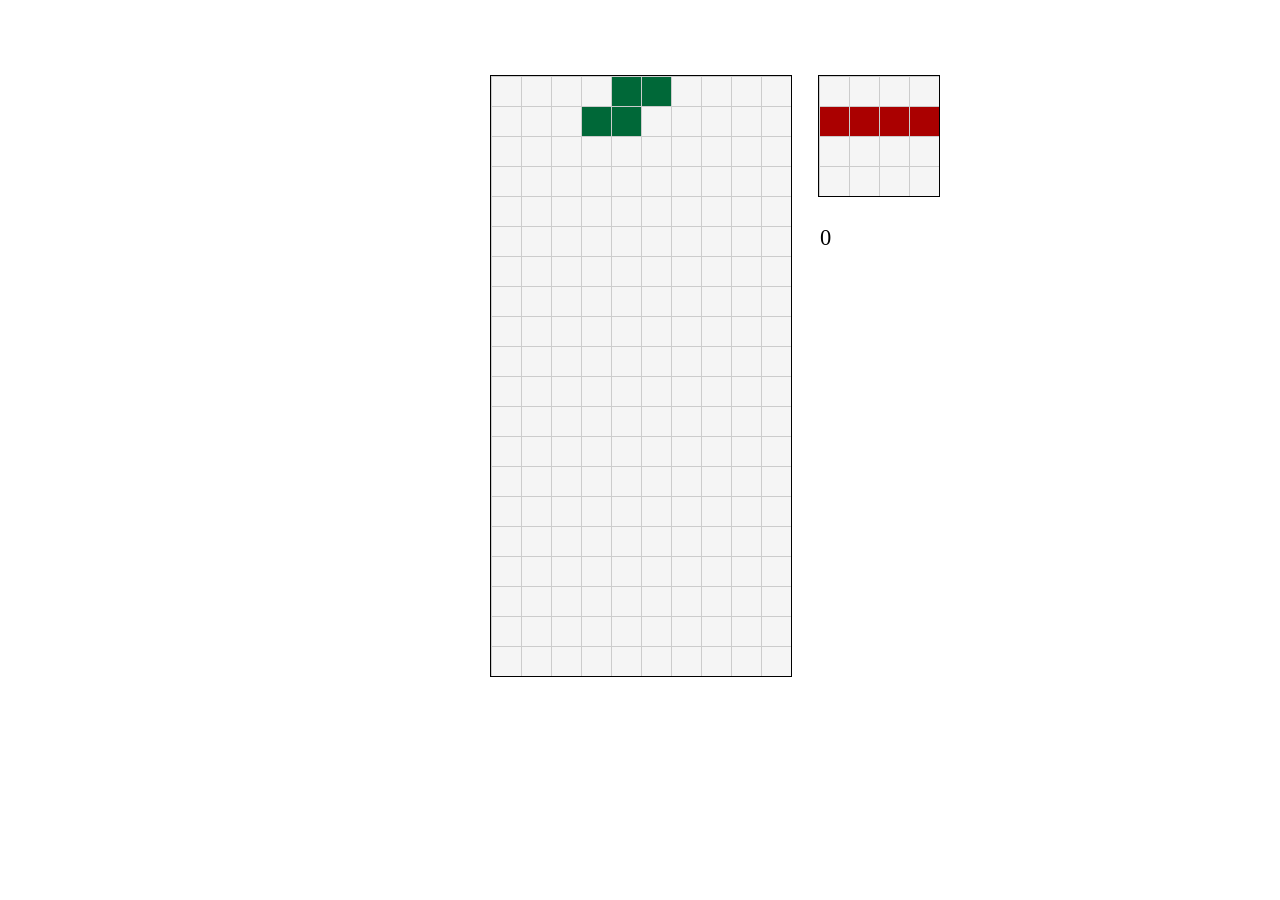
<file: t/index.html>
<!DOCTYPE html>
<html lang="en">
<head>
  <meta charset="utf-8">
  <title>Brick Game</title>
</head>
<style>
  :root {
    --cell-size: 2;
    --row-count: 20;
    --col-count: 10;
  }

  html {
    font-size: 15px;
  }

  .main {
    margin: 5em auto;
    box-sizing: content-box;
    position: relative;
    width: calc(var(--cell-size) * var(--col-count) * 1em);
    height: calc(var(--cell-size) * var(--row-count) * 1em);
    padding: 0 calc(var(--cell-size) * 5em);
  }

  .playfield {
    background: #eeeeee;
    position: absolute;
    border: 1px solid black;
    top: 0;
    display: flex;
    flex-wrap: wrap;
    align-content: flex-start;
    left: calc(50% - var(--cell-size) * var(--col-count) / 2 * 1em);
    width: calc(var(--cell-size) * var(--col-count) * 1em);
    height: calc(var(--cell-size) * var(--row-count) * 1em);
  }

  .preview {
    background: #eeeeee;
    position: absolute;
    border: 1px solid black;
    display: flex;
    flex-wrap: wrap;
    align-content: flex-start;
    top: 0;
    right: 0;
    width: calc(var(--cell-size) * 4em);
    height: calc(var(--cell-size) * 4em);
  }

  .cell {
    box-sizing: border-box;
    border: 1px solid #ccc;
    border-right: none;
    border-bottom: none;
    background: #eeeeee;
    width: calc(var(--cell-size) * 1em);
    height: calc(var(--cell-size) * 1em);
  }

  .cell.color-0 {
    background: #f5f5f5;
  }

  .cell.color-1 {
    background: #AA0000;
  }

  .cell.color-2 {
    background: #603813;
  }

  .cell.color-3 {
    background: #ba690b
  }

  .cell.color-4 {
    background: #652D90
  }

  .cell.color-5 {
    background: #006838;
  }

  .cell.color-6 {
    background: #a19123;
  }

  .cell.color-7 {
    background: #2B388F;
  }

  .info {
    position: absolute;
    right: 0;
    top: calc(var(--cell-size) * 5em);
    width: calc(var(--cell-size) * 4em);
    height: 2em;
  }

  .score {
    font-size: 1.5em;
  }

  .menu {
    display: none;
    background: rgba(238, 238, 238, 0.8);
    position: absolute;
    border: 1px solid black;
    top: 0;
    left: calc(50% - var(--cell-size) * var(--col-count) / 2 * 1em);
    width: calc(var(--cell-size) * var(--col-count) * 1em);
    height: calc(var(--cell-size) * var(--row-count) * 1em);
  }

  .menu.visible {
    display: block;
  }

  .menu .item {
    margin: 1em 0 2em;
    font-size: 1.5em;
    text-align: center;
    color: black;
  }

  .menu .item.selected {
    color: blue;
  }
</style>
<body>
<div class="main">
  <div class="playfield"></div>
  <div class="preview"></div>
  <div class="info"><div class="score"></div></div>
  <div class="menu"></div>
</div>
<script src="./index.js"></script>
</body>
</html>
</file>
<file: ow/style.css>
html {
    height: 100%;
}

body {
    margin: 0.5em;
    height: 95%;
}

input[type="text"] {
    border: 1px solid;
}

.page-title {
    font-size: 26pt;
    display: inline-block;
    padding-bottom: 0.3em;
}

.copyright {
    float: right;
    display: inline;
}

input[id="new_player_id"] {
    font-size: 12pt;
}

button[id="add_btn"] {
    font-size: 12pt;
}

.team-title {
    font-size: 20pt;
    border: 1px solid white !important;
    width: 100%;
}

input.team-title:hover {
    border: 1px solid gray !important;
}

.table {
    display: table;
    max-height: 100%;

}

.row {
    display: table-row;
}

.table-caption {
    display: table-caption;
}

.cell {
    display: table-cell;
}

.workspace {
    border-collapse: separate;
    border-spacing: 10px 5px;
}

.workspace-cell {
    vertical-align: top;
}

.main-toolbar {
    width: 14em;
    line-height: 90%;
}

.team {
    border: 1px solid black;
    background-color: lightgray;
    border-collapse: separate;
    border-spacing: 5px 5px;
    min-width: 21em;
}

.small-team {
    border: 1px solid black;
    background-color: lightgray;
    border-collapse: separate;
    border-spacing: 5px 5px;
    width: 20em;
    display: inline-block;
    margin-top: 0.2em;
}

.small-team-table {
    display: table;
    width: 100%;
}


.player-item {
    background-color: white;
    cursor: grab;
}

.team-captain {
    background-color: PaleGreen;
}

.player-highlighted {
    animation-name: highlight;
    animation-duration: 1s;
    animation-iteration-count: 1;
}

@keyframes highlight {
    50%  {background-color: Gold;}
}

.empty-player {
    cursor: default;
}

.player-item:active {
    cursor: grabbing;
}

.player-icon {
    display: inline-block;
    text-align: center;
    vertical-align: middle;
    line-height: 80%;
}

.player-icon-small {
    vertical-align: unset;
}

.icon-image {
    display: inline;
}

.rank-icon {
    width: 24px;
}

.rank-icon-small {
    width: 18px;
}


.icon-sr {
    display: inline-block;
    font-size: 8pt;
    width: 2em;
    text-align: left;
}

span.sr-edited {
    color: blue;
}

.player-name {
    display: inline;
    font-size: 1.1em;
}

.player-name-small {
    display: inline-block;
    font-size: 1em;
    white-space: nowrap;
    width: 12em;
    overflow-x: hidden;
}

.player-selected {
    background-color: blue;
    color: white;
}

.team-selecor {
    margin-left: 1em;
}

.team_btn {
    float: right;
    font-size: 70%;
    margin-left: 0.2em;
    height: 2em;
}

.lobby-container {
    position: relative;
    top: 0;
    bottom: 0;
    overflow-y: auto;
    max-height: 33em;
    overflow-x: hidden;
}

.trashcan {
    display: inline-block;
    border: 1px dashed black;
    vertical-align: middle;
    width: 100%;
    line-height: 2em;
    text-align: center;
    font-size: 16pt;
}

.big-btn {
    font-size: 16pt;
    line-height: 1.5em;
    vertical-align: middle;
    width: 100%;
}

.medium-btn {
    font-size: 13pt;
    vertical-align: middle;
    width: 48%;
    white-space: normal;
    padding: 0.2em;
    min-height: 2em;
}

.team-toolbar {
    display: inline-block;
    width: 100%;
    opacity: 0.2;
    transition: opacity 0.2s;
}

div.workspace-cell:hover > div.team-toolbar {
    opacity: 1.0;
}

div.team-toolbar-container:hover > div.team-toolbar {
    opacity: 1.0;
}

.sr-edit {
    padding: 0;
    font-size: 8pt;
}

.tips {
    background-color: lightgreen;
    border-radius: 1em;
    padding: 1em;
    padding-top: 0.2em;
    margin-left: 5em;
    max-width: 25em;
    min-width: 20em;
    color: #333333;
}

.tips strong {
    color: black;
}

.tips-title {
    font-size: 20pt;
}

ul {
    padding-inline-start: 1em;
}

li {
    margin-bottom: 0.4em;
}

.class-icon {
    height: 1.2em;
    float: right;
    filter: opacity(60%);
}

.class-icon-small {
    height: 1.0em;
}

.class-edited {
    filter: drop-shadow(0px 0px 2px #00BFFF) opacity(60%);
}

.secondary-class {
    height: 0.9em;
    filter: opacity(40%);
}

.dlg {
    position: fixed;
    left: 0px;
    top: 0px;
    width: 100%;
    height: 100%;
    text-align: center;
    vertical-align: middle;
}

.dlg-background {
    background-color: black;
    position: fixed;
    left: 0px;
    top: 0px;
    width: 100%;
    height: 100%;
    opacity: 0.5;
}

.dlg-container {
    position: absolute;
    left: 50%;
    top: 50%;
}

.dlg-content {
    position: absolute;
    transform: translate(-50%,-50%);
    z-index: 20;
    background-color: white;
    padding: 2em;
    padding-top: 0.5em;
    box-shadow: 5px 5px 15px black;

}

textarea {
    text-align: left;
}

.dlg_options {
    text-align: left;
    padding-left: 2em;
    border-collapse: separate;
    border-spacing: 0.5em;
    white-space: nowrap;
}

div[id="dlg_settings"] {
    /*width: 25em;*/
    text-align: left;
}

div[id="dlg_roll_progress"] {
    width: 25em;
}

.filter {
    border: 1px solid;
    margin-bottom: 5px;
    flex: 1;
}

.filter-active {
    outline: none;
    box-shadow: 0 0 10px #9ecaed;
}

.group {
    border: 1px solid lightgray;
}

.group-header {
    background-color: lightgray;
    font-size: 120%;
    padding: 0.2em;
}

.header-icon {
    display: inline-block;
    width: 1em;
    height: 1em;
    border: 1px solid gray;
    font-weight: bold;
    text-align: center;
    margin-right: 0.2em;
    line-height: 1em;
}

.header-icon span {
    vertical-align: middle;
}

.group-content {
    padding: 0.2em;
}

.subgroup {
    margin-left: 1em;
}

.group-collapsed {
    display:none;
}

input.percent {
    width: 3em;
}

input[readonly] {
    border: none;
}

.dlg-edited-mark {
    visibility: hidden;
    cursor: pointer;
    color: blue;
    font-weight: bold;
}

.hero-icon-list {

}

.hero-icon {
    display: inline;
    height: 48px;
    margin-right: 0.5em;
}

div[id="stats_update_log"] {
    font-size: 12pt;
    font-style: italic;
    color: gray;
}

.team-title-small {
    display: block;
    background-color: gray;
    cursor: grab;
    color: white;
    padding-left: 0.5em;
    margin: 0.3em;
    margin-bottom: 0;
}

.team-title-name {
    font-size: 110%;
}

.team-title-sr {
    font-size: 90%;
    text-align: right;
}

.teams-container {
    max-height: 45em;
    overflow-y: auto;
}

.range-sub-container {
    position: relative;
    top: -0.2em;
    margin-left: 1em;
    margin-right: 1em;
}

.range-sub {
    font-size: 80%;
    max-width: 35%;
    display: inline-block;
}

.range-sub-left {

}

.range-sub-right {
    float: right;
    text-align: right;
}

.range-title {
    /*padding-top: 0.5em;*/
    font-weight: bold;
}

.html-export-container {
    width: 40em;
    height: 20em;
    overflow: scroll;
    border: 1px solid black;
}

input[type=range] {
    margin-bottom: 0.7em;
}

input[type=range]::-moz-range-track {
    height: 0.5em;
}
input[type=range]::-webkit-slider-runnable-track {
    height: 0.5em;
}

input[type=range]::-webkit-slider-thumb {
    margin-top: -0.5em;
}

input[id="roll_balance_priority"]::-moz-range-track {
    background: linear-gradient(to right, #dd3e54, #6be585, #dd3e54);
}
input[id="roll_balance_priority"]::-webkit-slider-runnable-track {
    background: linear-gradient(to right, #dd3e54, #6be585, #dd3e54);
}

input[id="roll_quality"]::-moz-range-track {
    background: linear-gradient(to right, #dd3e54, #92ac74 43%, #6be585);
}
input[id="roll_quality"]::-webkit-slider-runnable-track {
    background: linear-gradient(to right, #dd3e54, #92ac74 43%, #6be585);
}

input[id="roll_coverage"]::-moz-range-track {
    background: linear-gradient(to right, #6be585, #92ac74 60%, #dd3e54);
}
input[id="roll_coverage"]::-webkit-slider-runnable-track {
    background: linear-gradient(to right, #6be585, #92ac74 60%, #dd3e54);
}

input[id="roll_sr_stdev_adjust"]::-moz-range-track {
    background: linear-gradient(to right, #dd3e54, #6be585, #dd3e54);
}
input[id="roll_sr_stdev_adjust"]::-webkit-slider-runnable-track {
    background: linear-gradient(to right, #dd3e54, #6be585, #dd3e54);
}



.loader {
    border: 0.3em solid #f3f3f3;
    border-top: 0.3em solid #3498db;
    border-bottom: 0.3em solid #3498db;
    border-radius: 50%;
    width: 1em;
    height: 1em;
    animation: spin 1s linear infinite;
}

.inline-loader {
    display: inline-block;
    vertical-align: text-bottom;
}

@keyframes spin {
    0% { transform: rotate(0deg); }
    100% { transform: rotate(360deg); }
}

.captain-mark {
    color: green;
}

.mate-mark {
    color: aqua;
}

.henchman-mark {
    color: orange;
}

.team-toolbar-container {
    display: inline-block;
    margin-right: 1em;
    margin-bottom: 0.5em;
}

.small-toolbar {
    display: block;
}

a.action-href {
    color: blue;
}

a.action-href:visited {
    color: blue;
}

.big-toolbar {
    opacity: 1;
    padding-bottom: 1em;
    font-size: 120%;
}

.team_toolbar_spacer {
    float:right;
    width: 1em;
    height: 0.5em;
}

.roll_balance_priority_input{
    width: 3em;
}

/*
	dropdown menu in toolbars
*/

.dropbtn {
    float: none;
}

.dropdown {
    position: relative;
    display: inline-block;
}

.dropdown-content {
    display: none;
    position: absolute;
    background-color: ButtonFace;
    color: ButtonText;
    min-width: 8em;
    box-shadow: 0px 8px 16px 0px rgba(0,0,0,0.2);
    z-index: 1;
}

.dropdown-content div {
    padding: 0.2em;
    text-decoration: none;
    display: block;
    font-size: 80%;
    cursor: default;
}

.dropdown-content div:hover {
    color: HighlightText;
    background-color: Highlight;
}

.dropdown:hover .dropdown-content {display: block;}


.manual-checkin-table {
    border-collapse: collapse;
    text-align: left;
    cursor: pointer;
}

.manual-checkin-table td,th {
    border: 1px solid gray;
    padding: 0.2em 1em 0.2em 1em;
}

.manual-checkin-table th,tfoot td {
    text-align: center;
    font-weight: bold;
    background-color: lightgray;
}

.manual-checkin-table tr:nth-child(even) {
    background-color: #f2f2f2;
}

.manual-checkin-table th {
    position: sticky;
    top: 0;
    min-width: 2em;
}

.manual-checkin-table tr:hover {
    background-color: PaleGoldenRod;
}

.manual-checkin-table tfoot td {
    position: sticky;
    bottom: 0;
}

th.sort-up:after {
    content: '\2191';
}

th.sort-down:after {
    content: '\2193';
}

.manual-checkin-table tr.checked {
    background-color: LightGreen;
}

.player-checkin-mark {
    color: Green;
    padding-left: 0.5em;
    font-size: 90%;
    font-weight: bold;
    vertical-align: middle;
}

.player-twitch-sub-mark {
    padding-left: 0.5em;
    max-height: 1em;
    vertical-align: middle;
}

.player-twitch-sub-mark-default {
    padding-left: 0.5em;
    font-size: 70%;
    vertical-align: middle;
}

.player-roll-allow {
    background-color: #d3f8d3;
}

.player-roll-deny {
    background-color: #ffd4cc;
}

.twitch-chat-msg {
    font-family: sans-serif;
    font-size: 10pt;
    margin-bottom: 0.4em;
}

.twitch-chat-system-msg {
    font-style: italic;
    color: gray;
    margin-bottom: 0.4em;
}

.twitch-chat-username {
    font-weight: bold;
}

.twitch-chat-timestamp {
    color: gray;
    margin-right: 0.2em;
    font-size: 8pt;
}

.twitch-chat-keyword {
    background-color: yellow;
}

input:required:invalid {
    outline: 1px solid red;
}

fieldset.edit-player-fieldset {
    margin-bottom: 0.5em;
    padding-top: 0;
    padding-bottom: 0.2em;
}

fieldset.edit-player-fieldset input,select {
    vertical-align: text-bottom;
}

/*
	classes table in player dialog
*/

table[id="dlg_player_class_table"] {
    min-width: 25em;
    border-collapse: collapse;
}

table[id="dlg_player_class_table"] tr:first-child {
    background-color: yellow;
}

.dlg-player-class-row td {
    padding-top: 0.5em;
    padding-bottom: 0.5em;
    border-top: 1px solid gray;
    border-bottom: 1px solid gray;
}

.class-disabled {
    filter: opacity(40%);
}

.class-icon-dlg {
    height: 1.2em;
    vertical-align: text-bottom;
}

.rank-icon-dlg {
    height: 1.2em;
    vertical-align: text-bottom;
}

.dlg-sr-by-class {
    width: 4em;
}

.big-checkbox {
    transform: scale(1.5);
}

.big-label {
    font-size: 13pt;
}

.class-cell {
    width: 0.5em;
}

.class-icon-slot {
    height: 1.5em;
    vertical-align: text-bottom;
}

.dlg-class-enabled-checkbox {
    transform: scale(1.5);
}
</file>
